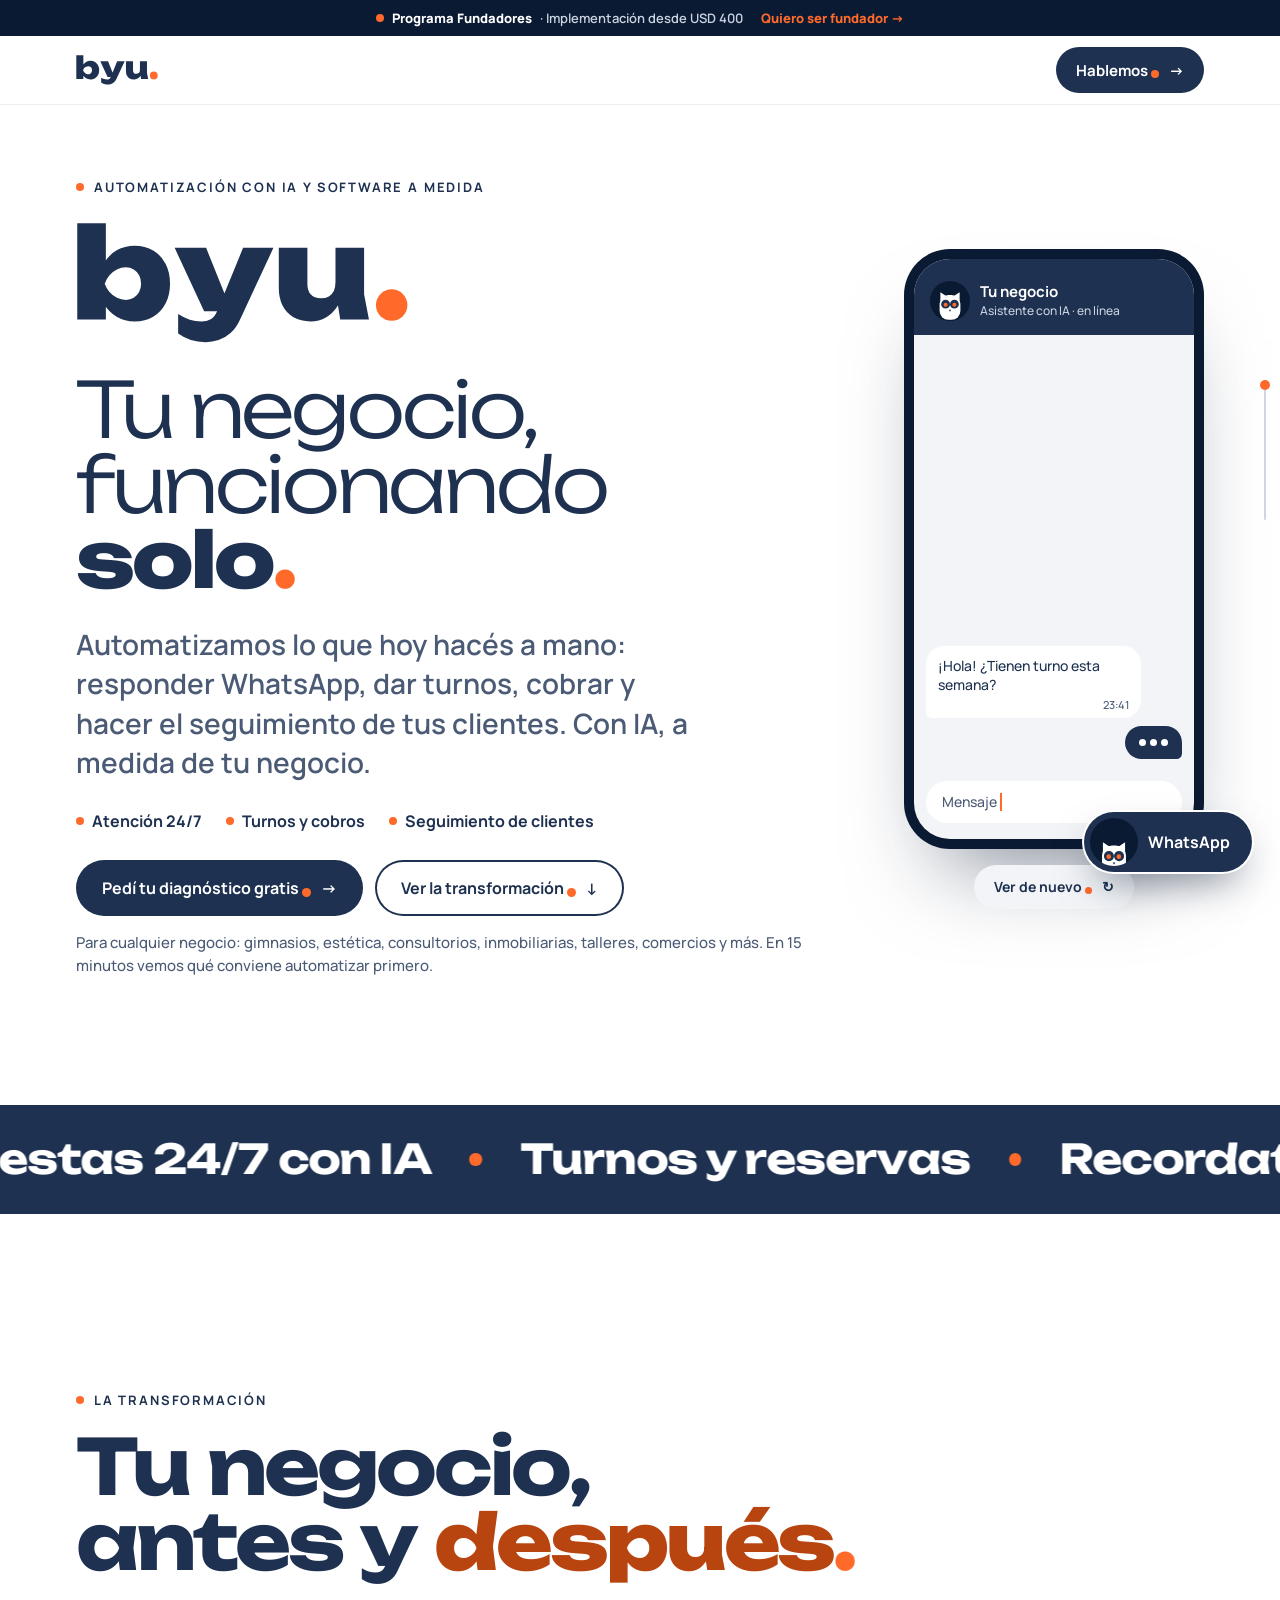
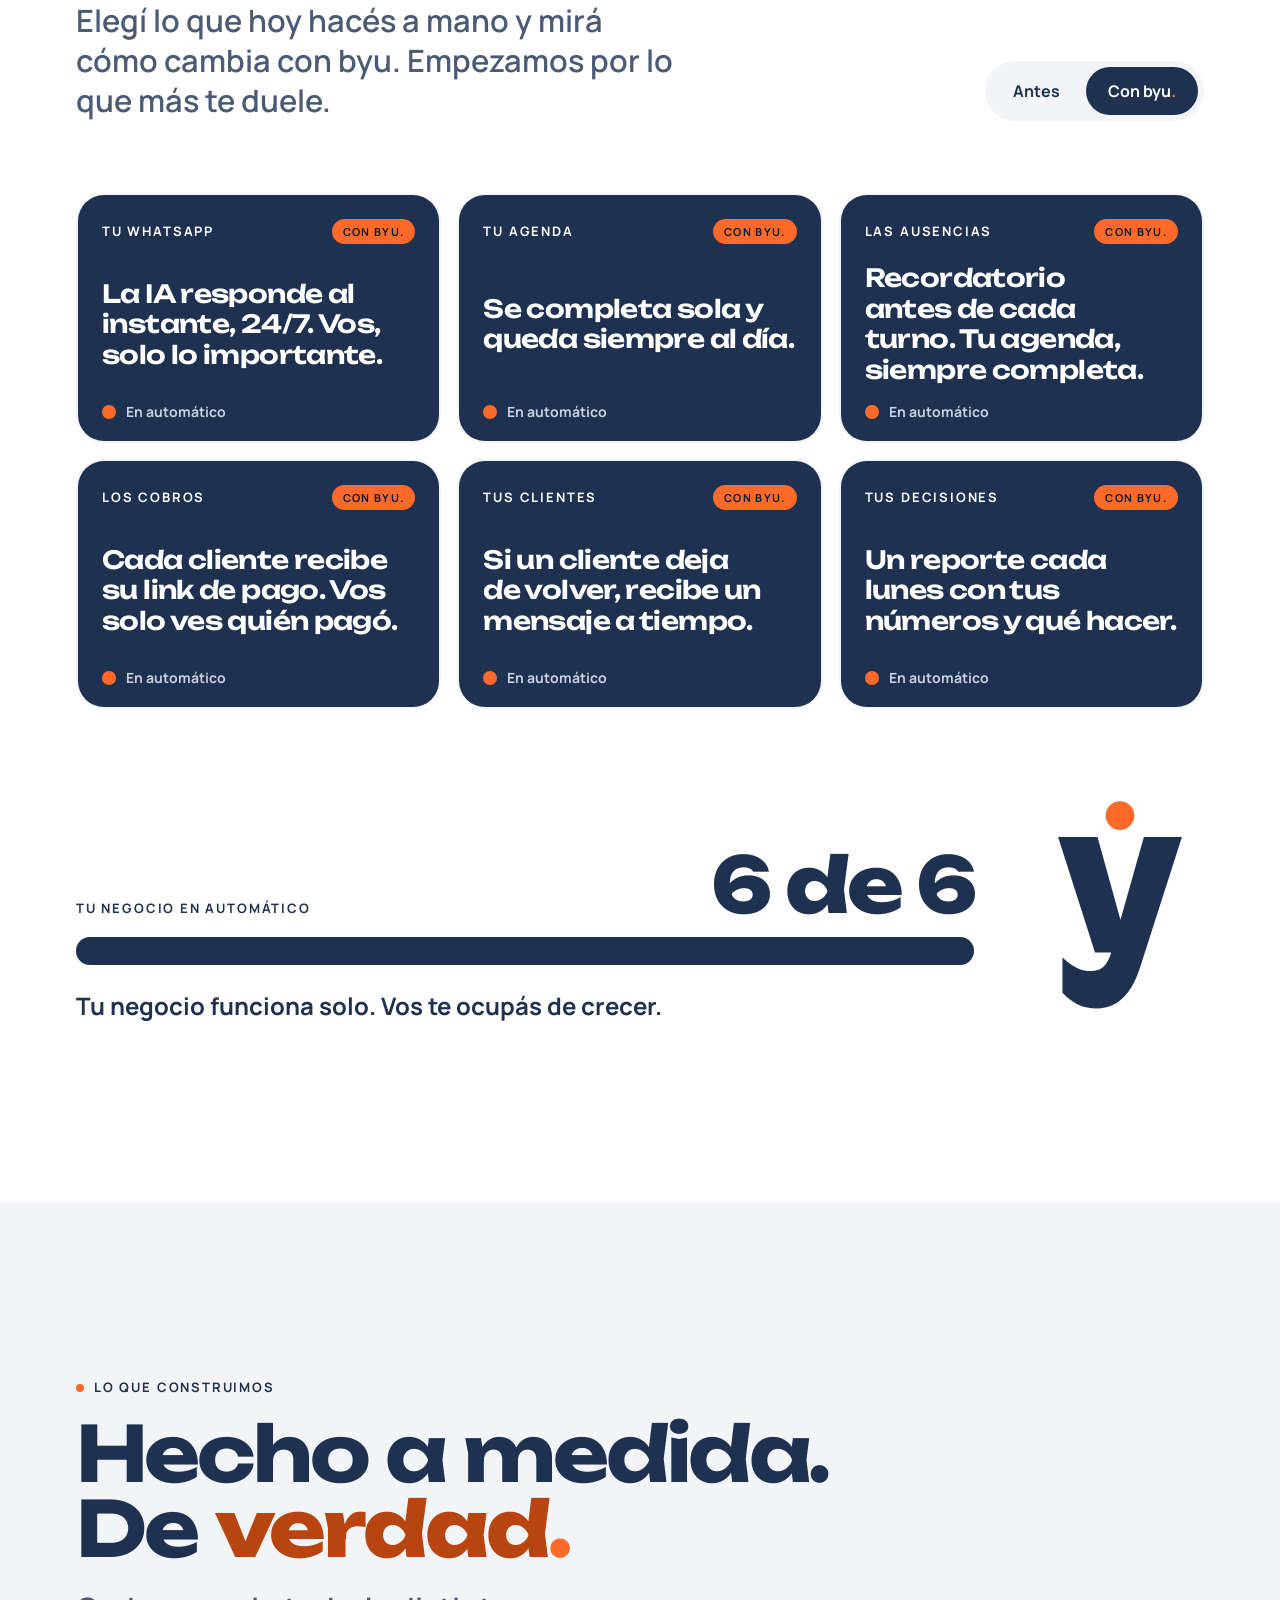
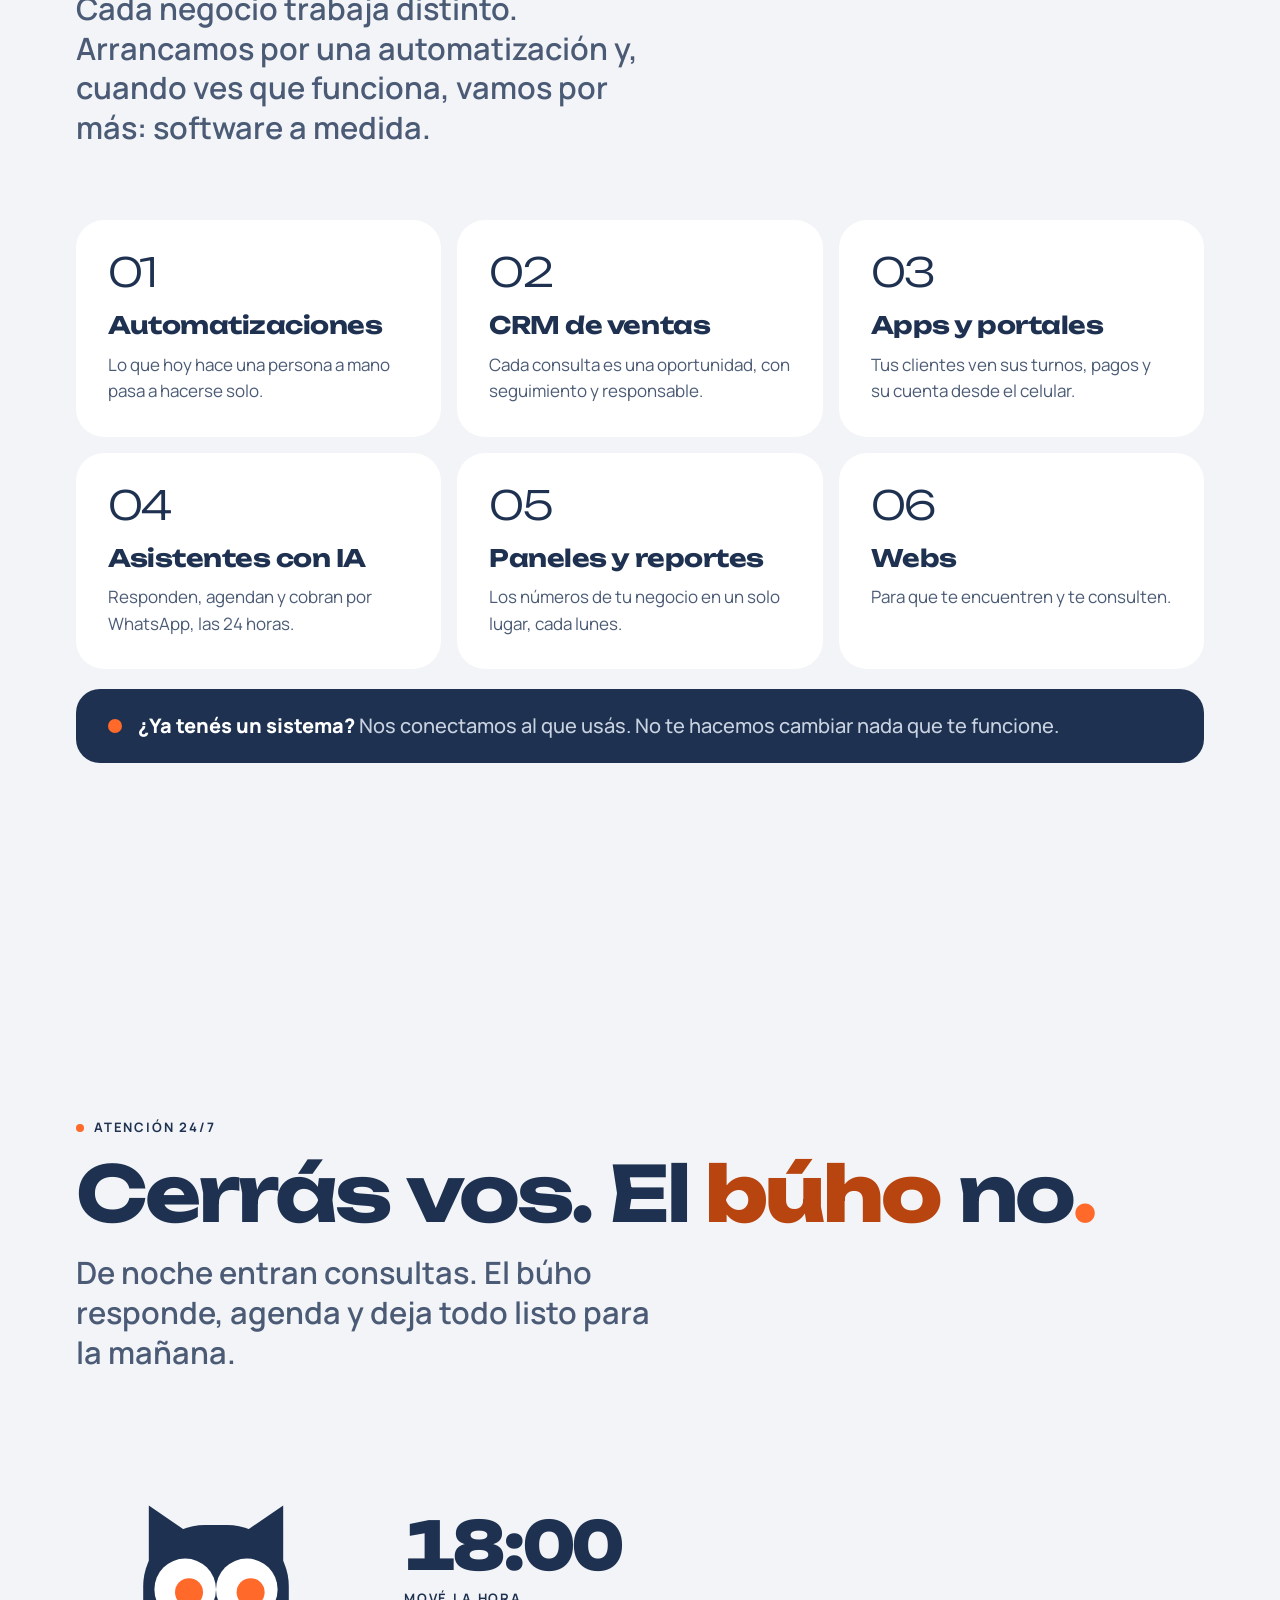
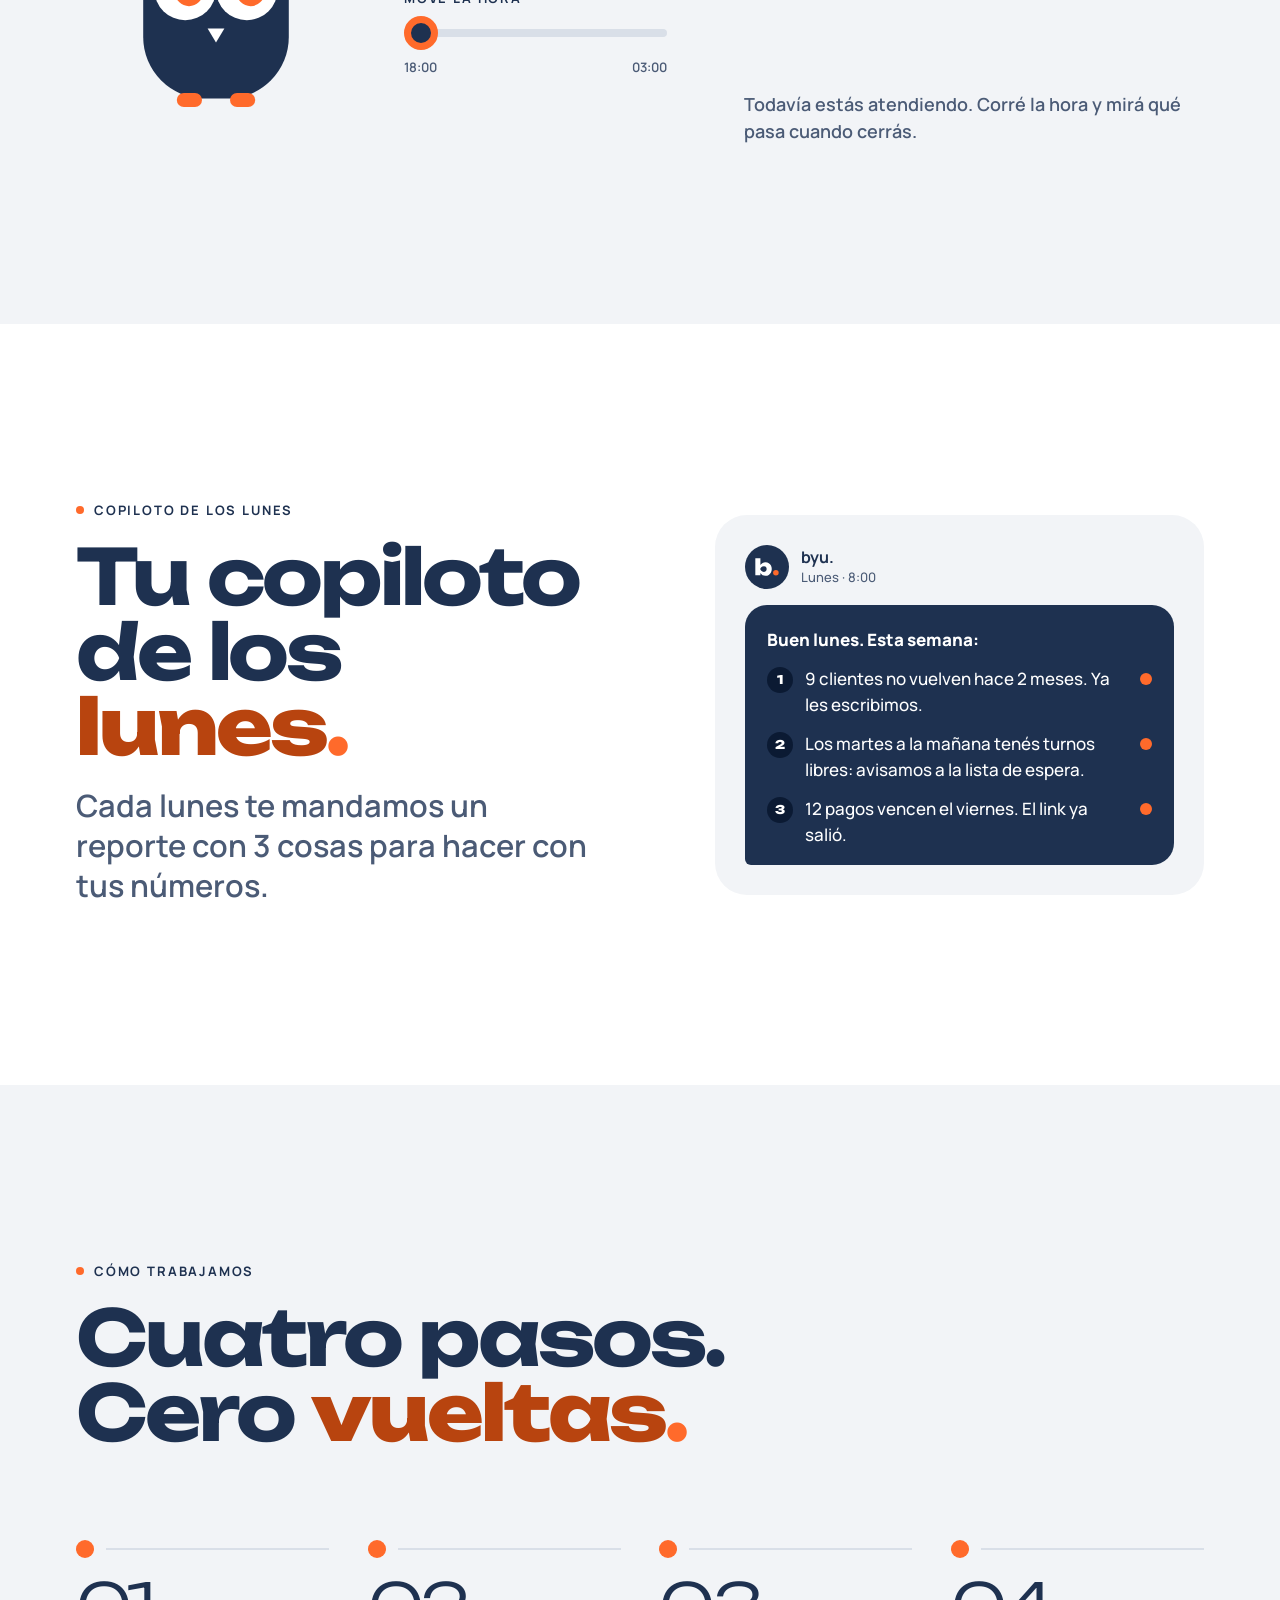
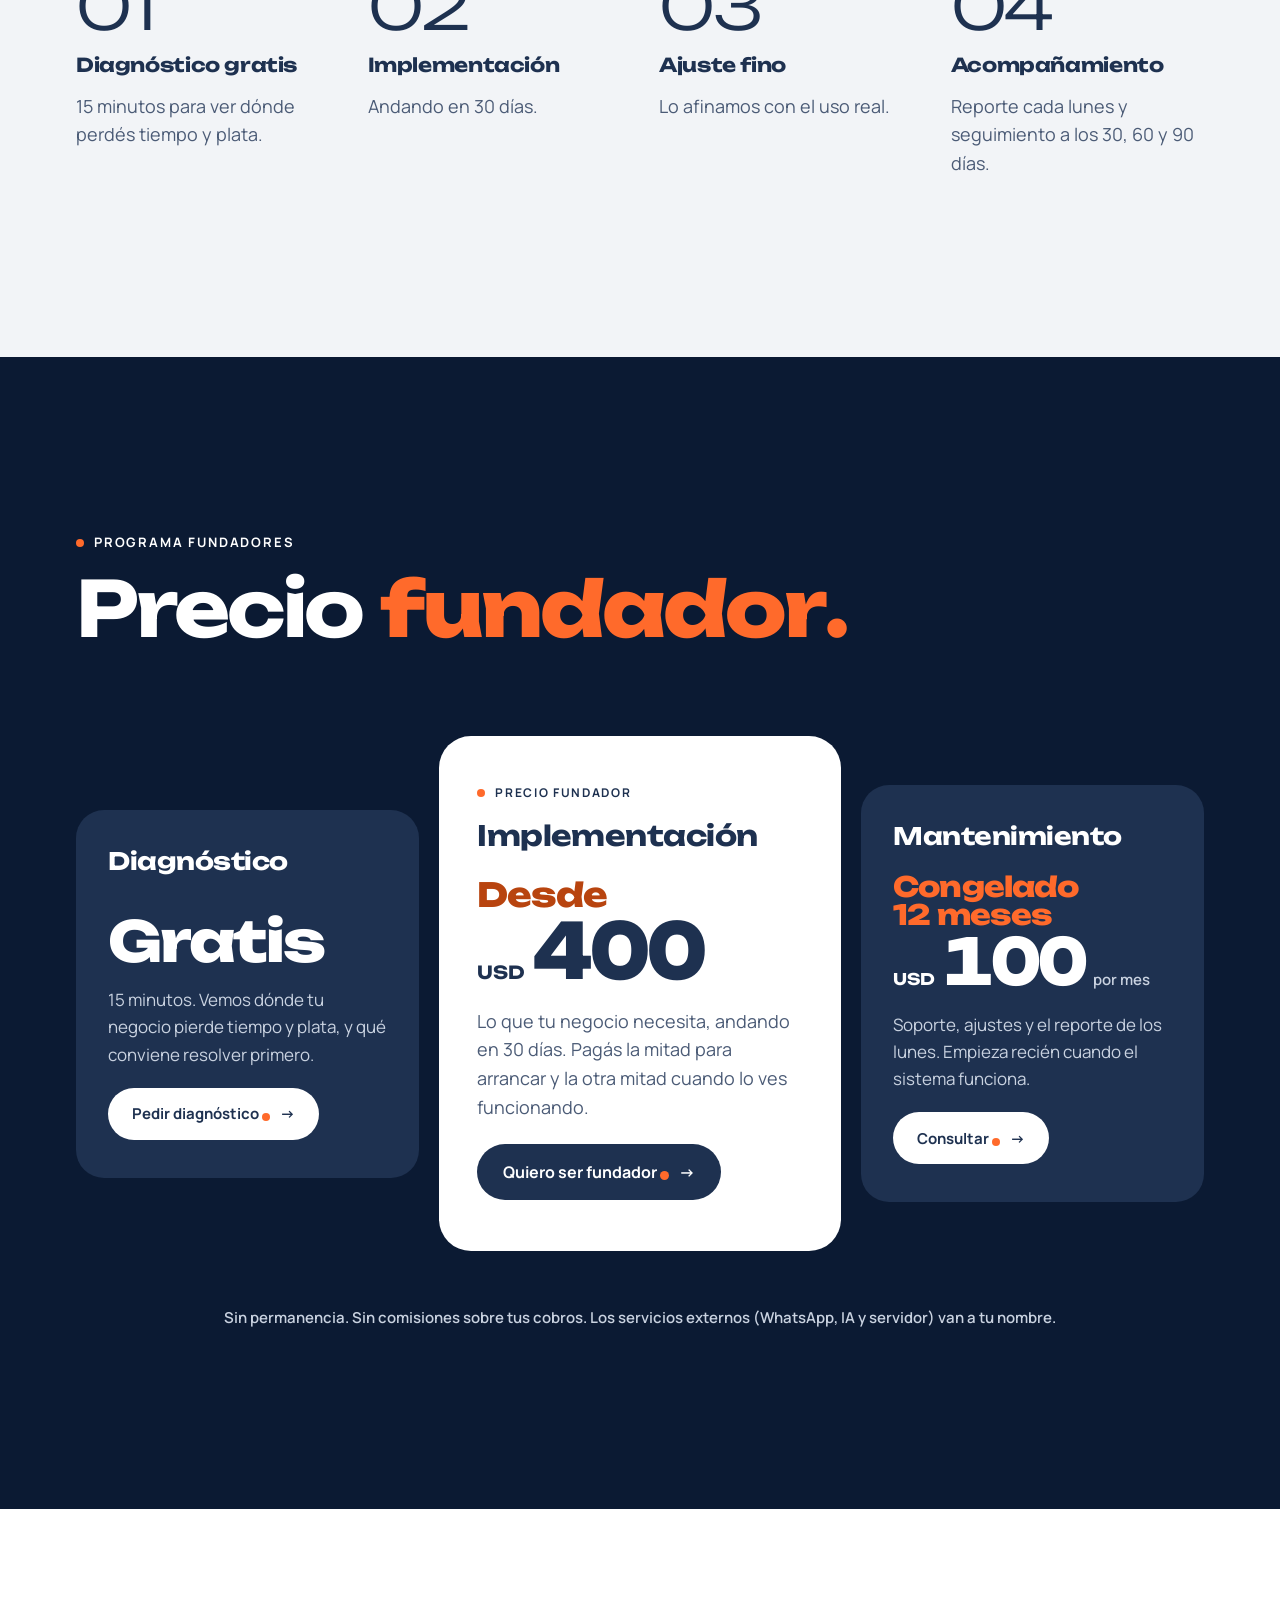
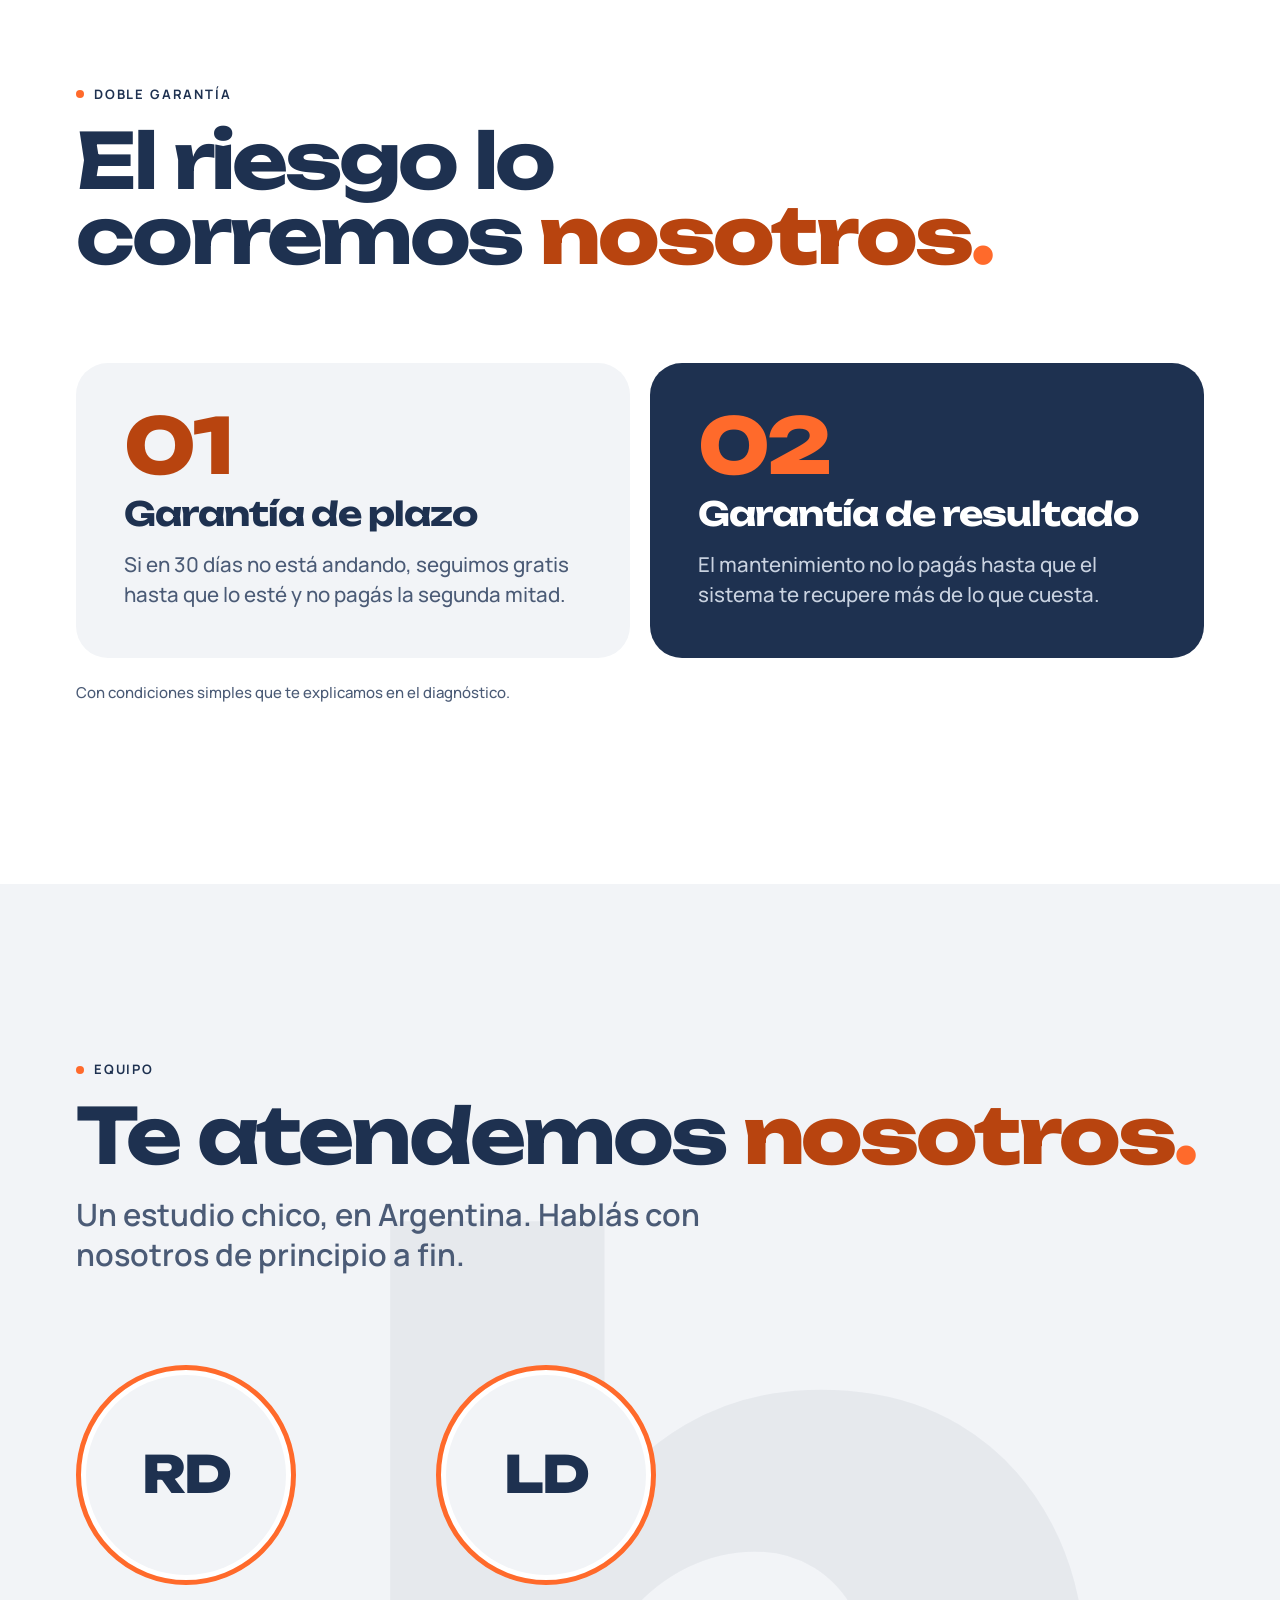
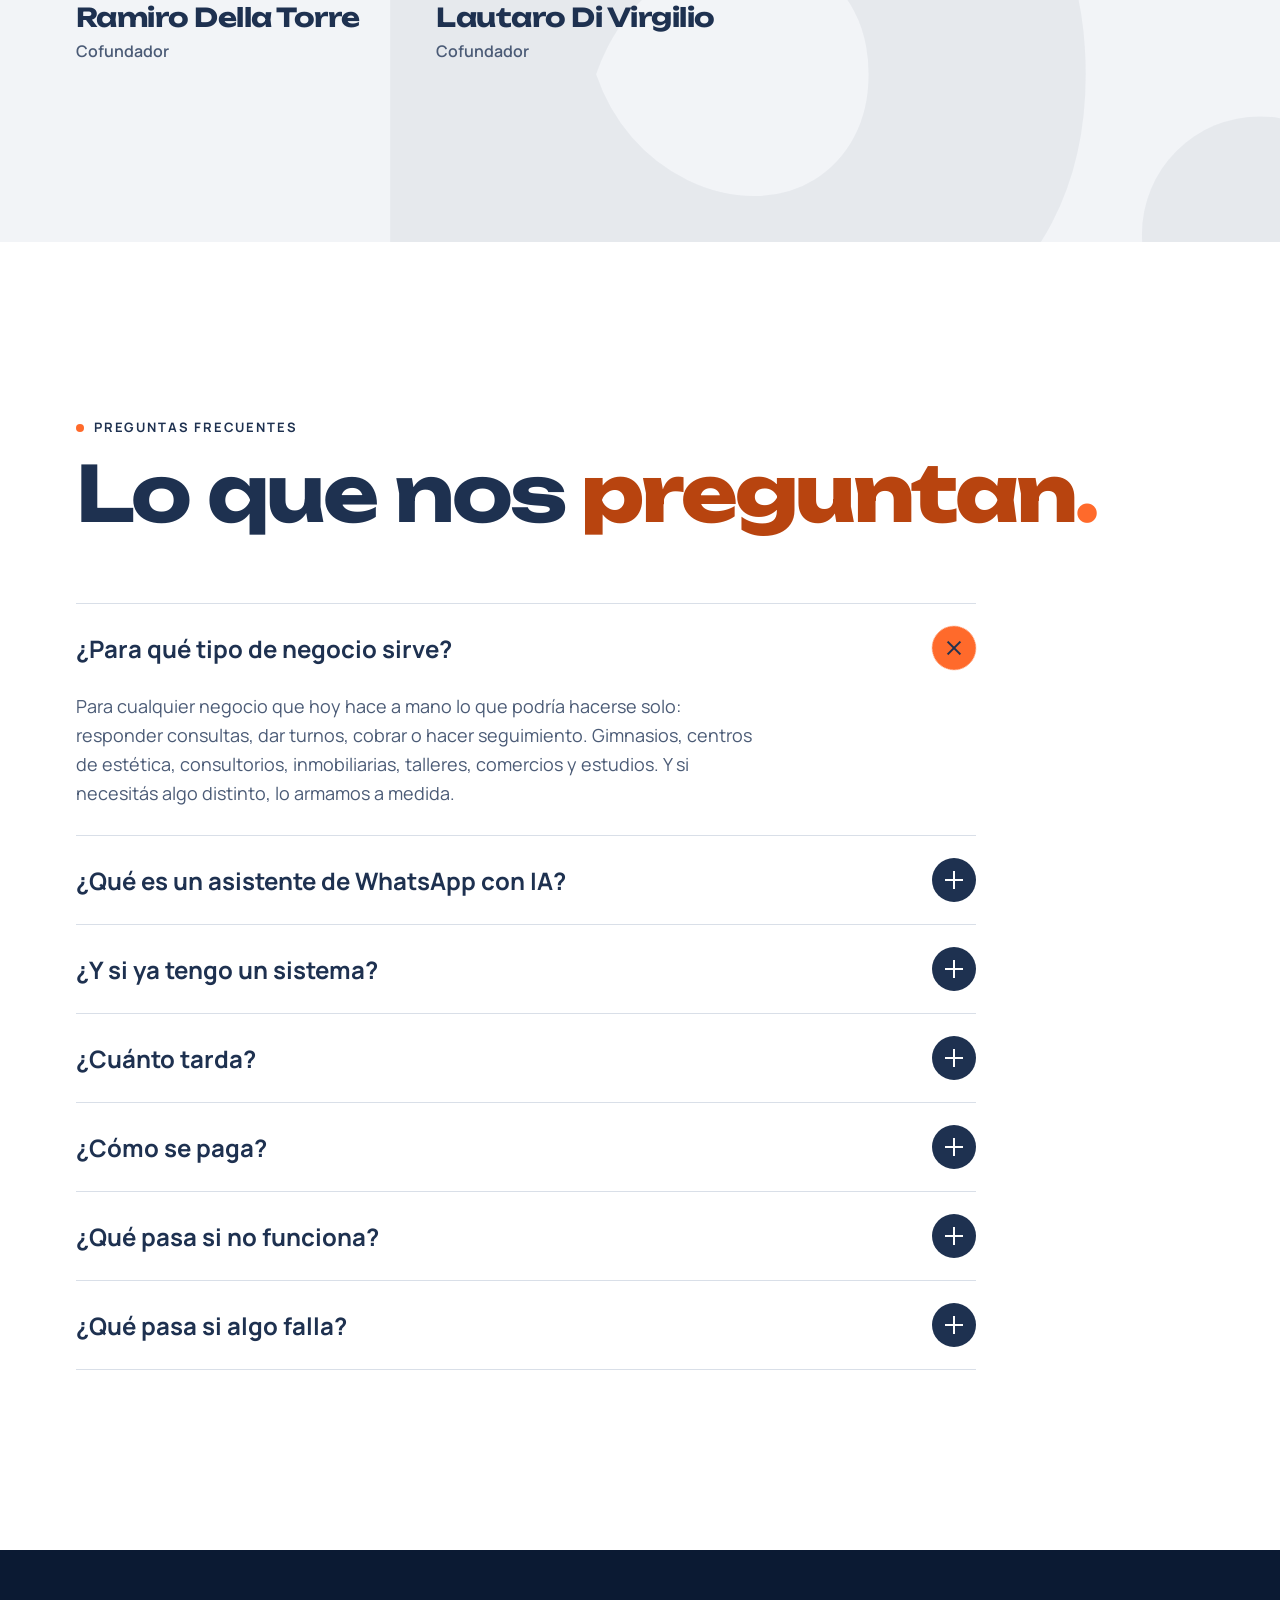
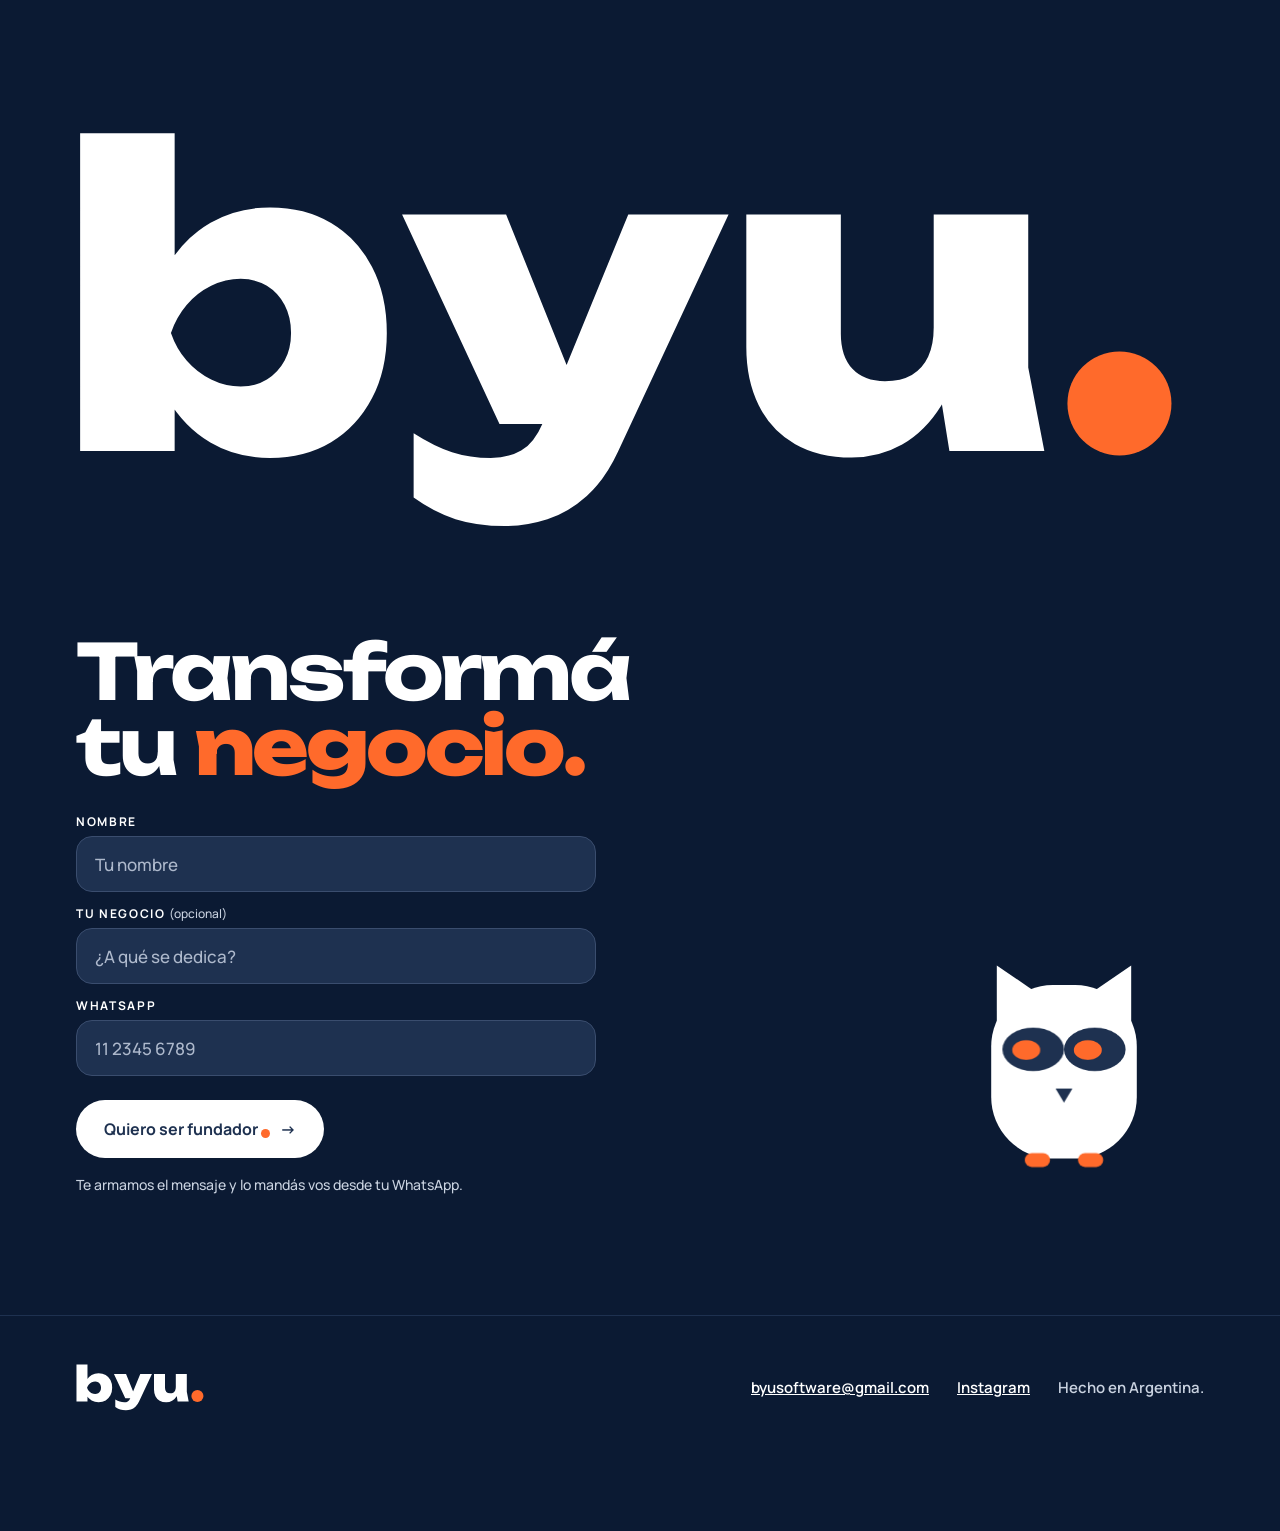
<file: index.html>
<!DOCTYPE html>
<html lang="es">
<head>
<meta charset="utf-8">
<meta name="viewport" content="width=device-width, initial-scale=1, viewport-fit=cover">
<title>BYU Automatización con IA y software a medida para tu negocio</title>
<meta name="description" content="Automatizamos lo que hoy hacés a mano: responder WhatsApp, dar turnos, cobrar y hacer el seguimiento de tus clientes. Con IA, a medida de tu negocio. Andando en 30 días. Argentina.">
<meta name="robots" content="index, follow, max-image-preview:large">
<link rel="canonical" href="https://byusoftware.com/">
<meta name="theme-color" content="#1E3150">
<meta property="og:type" content="website">
<meta property="og:locale" content="es_AR">
<meta property="og:site_name" content="byu.">
<meta property="og:url" content="https://byusoftware.com/">
<meta property="og:title" content="byu. · Tu negocio, funcionando solo">
<meta property="og:description" content="Automatizamos con IA lo que hoy hacés a mano: WhatsApp, turnos, cobros y seguimiento de clientes. Para cualquier negocio.">
<meta property="og:image" content="https://byusoftware.com/assets/og-byu.png">
<meta property="og:image:width" content="1200">
<meta property="og:image:height" content="630">
<meta property="og:image:alt" content="byu. Tu negocio, funcionando solo">
<meta name="twitter:card" content="summary_large_image">
<meta name="twitter:title" content="byu. · Tu negocio, funcionando solo">
<meta name="twitter:description" content="Automatizamos con IA lo que hoy hacés a mano: WhatsApp, turnos, cobros y seguimiento de clientes. Para cualquier negocio.">
<meta name="twitter:image" content="https://byusoftware.com/assets/og-byu.png">
<link rel="icon" type="image/svg+xml" href="assets/favicon.svg">
<link rel="icon" type="image/png" sizes="32x32" href="assets/favicon-32.png">
<link rel="apple-touch-icon" href="assets/apple-touch-icon.png">
<link rel="manifest" href="site.webmanifest">
<script type="application/ld+json">[{"@context": "https://schema.org", "@type": "ProfessionalService", "@id": "https://byusoftware.com/#byu", "name": "byu.", "url": "https://byusoftware.com/", "logo": "https://byusoftware.com/assets/icon-512.png", "image": "https://byusoftware.com/assets/og-byu.png", "email": "byusoftware@gmail.com", "description": "Software a medida y automatización con inteligencia artificial para cualquier negocio: asistente de WhatsApp 24/7, CRM, apps, turnos, recordatorios y cobros automáticos.", "areaServed": {"@type": "Country", "name": "Argentina"}, "address": {"@type": "PostalAddress", "addressCountry": "AR"}, "founder": [{"@type": "Person", "name": "Ramiro Della Torre"}, {"@type": "Person", "name": "Lautaro Di Virgilio"}], "knowsAbout": ["Software a medida", "Automatización con IA", "CRM de ventas", "Chatbot de WhatsApp", "Agenda de turnos online", "Recordatorios automáticos", "Cobros automáticos con Mercado Pago"], "hasOfferCatalog": {"@type": "OfferCatalog", "name": "Servicios de automatización", "itemListElement": [{"@type": "Offer", "name": "Diagnóstico", "price": "0", "priceCurrency": "USD", "itemOffered": {"@type": "Service", "name": "Diagnóstico gratis de 15 minutos"}}, {"@type": "Offer", "name": "Implementación · precio fundador", "priceCurrency": "USD", "priceSpecification": {"@type": "PriceSpecification", "minPrice": "400", "priceCurrency": "USD"}, "itemOffered": {"@type": "Service", "name": "Implementación a medida: WhatsApp con IA, automatizaciones, CRM o apps"}}, {"@type": "Offer", "name": "Mantenimiento", "priceCurrency": "USD", "priceSpecification": {"@type": "UnitPriceSpecification", "price": "100", "priceCurrency": "USD", "unitText": "MONTH"}, "itemOffered": {"@type": "Service", "name": "Mantenimiento mensual y reporte de los lunes"}}]}}, {"@context": "https://schema.org", "@type": "WebSite", "name": "byu.", "url": "https://byusoftware.com/", "inLanguage": "es-AR", "publisher": {"@id": "https://byusoftware.com/#byu"}}, {"@context": "https://schema.org", "@type": "FAQPage", "mainEntity": [{"@type": "Question", "name": "¿Para qué tipo de negocio sirve?", "acceptedAnswer": {"@type": "Answer", "text": "Para cualquier negocio que hoy hace a mano lo que podría hacerse solo: responder consultas, dar turnos, cobrar o hacer seguimiento. Gimnasios, centros de estética, consultorios, inmobiliarias, talleres, comercios y estudios. Y si necesitás algo distinto, lo armamos a medida."}}, {"@type": "Question", "name": "¿Qué es un asistente de WhatsApp con IA?", "acceptedAnswer": {"@type": "Answer", "text": "Es un asistente con inteligencia artificial que responde en tu WhatsApp con tu tono y tu información: precios, horarios y disponibilidad. Agenda, confirma y cobra. Si una conversación necesita a una persona, te la pasa."}}, {"@type": "Question", "name": "¿Y si ya tengo un sistema?", "acceptedAnswer": {"@type": "Answer", "text": "No tenés que cambiarlo. Nos conectamos al que usás y le sumamos lo que le falta. Si hoy anotás todo a mano, te armamos algo simple."}}, {"@type": "Question", "name": "¿Cuánto tarda?", "acceptedAnswer": {"@type": "Answer", "text": "En 30 días está andando. Después lo afinamos con el uso real y te acompañamos a los 30, 60 y 90 días."}}, {"@type": "Question", "name": "¿Cómo se paga?", "acceptedAnswer": {"@type": "Answer", "text": "La implementación, mitad para arrancar y mitad cuando lo ves andando. El mantenimiento empieza recién cuando el sistema funciona. Los servicios externos (WhatsApp, IA y servidor) van a tu nombre. Sin permanencia y sin comisiones sobre tus cobros."}}, {"@type": "Question", "name": "¿Qué pasa si no funciona?", "acceptedAnswer": {"@type": "Answer", "text": "Tenés doble garantía. Si en 30 días no está andando, seguimos gratis hasta que lo esté. Y el mantenimiento no lo pagás hasta que el sistema te recupere más de lo que cuesta."}}, {"@type": "Question", "name": "¿Qué pasa si algo falla?", "acceptedAnswer": {"@type": "Answer", "text": "Lo vemos nosotros. Si algo se traba, los mensajes pasan a tu equipo y lo arreglamos sin que tengas que tocar nada."}}]}]</script>
<link rel="preconnect" href="https://fonts.googleapis.com">
<link rel="preconnect" href="https://fonts.gstatic.com" crossorigin>
<link href="https://fonts.googleapis.com/css2?family=Manrope:wght@400;500;600;700;800&family=Unbounded:wght@300;600;700;800&display=swap" rel="stylesheet">
<link rel="stylesheet" href="styles.css?v=11">
<script>
/* Loader solo en la primera visita (y nunca con "reducir movimiento") */
try { if (!matchMedia('(prefers-reduced-motion: reduce)').matches && localStorage.getItem('byu_visto') !== '1') document.documentElement.classList.add('show-loader'); } catch (e) {}
</script>
</head>
<body>
<div class="loader" data-loader aria-hidden="true"><svg aria-hidden="true" viewBox="0 0 1175 907"><g transform="translate(8 830)"><path fill="#1E3150" d="M52 -770H281V-417L253 -359V-202L281 -149V0H52ZM211 -286Q223 -379 263.5 -447.5Q304 -516 368.0 -553.0Q432 -590 512 -590Q597 -590 660.0 -552.5Q723 -515 759.0 -446.5Q795 -378 795 -286Q795 -196 759.0 -127.5Q723 -59 660.0 -21.0Q597 17 512 17Q431 17 367.5 -20.5Q304 -58 264.0 -126.5Q224 -195 211 -286ZM563 -286Q563 -324 547.5 -353.5Q532 -383 504.5 -400.0Q477 -417 441 -417Q404 -417 369.5 -400.0Q335 -383 310.0 -353.5Q285 -324 272 -286Q285 -248 310.0 -219.0Q335 -190 369.5 -173.0Q404 -156 441 -156Q477 -156 504.5 -173.0Q532 -190 547.5 -219.0Q563 -248 563 -286Z"/><circle data-lpulse style="transform-box:fill-box;transform-origin:center" cx="981" cy="-115" r="126" fill="#FF6A2B"/></g></svg></div>

<header class="header">
  <a class="fbar" href="#planes"><span class="fbar-dot" aria-hidden="true"></span><b>Programa Fundadores</b><span class="fbar-mid"> · Implementación desde USD 400</span><span class="fbar-cta">Quiero ser fundador <span aria-hidden="true">→</span></span></a>
  <div class="wrap">
    <a href="#top" class="navlogo" data-navlogo aria-label="byu., volver al inicio"><svg data-nav-svg aria-hidden="true" viewBox="70 70 2665 975"><g transform="translate(28 850)"><path fill="#1E3150" d="M52 -770H281V-417L253 -359V-202L281 -149V0H52ZM211 -286Q223 -379 263.5 -447.5Q304 -516 368.0 -553.0Q432 -590 512 -590Q597 -590 660.0 -552.5Q723 -515 759.0 -446.5Q795 -378 795 -286Q795 -196 759.0 -127.5Q723 -59 660.0 -21.0Q597 17 512 17Q431 17 367.5 -20.5Q304 -58 264.0 -126.5Q224 -195 211 -286ZM563 -286Q563 -324 547.5 -353.5Q532 -383 504.5 -400.0Q477 -417 441 -417Q404 -417 369.5 -400.0Q335 -383 310.0 -353.5Q285 -324 272 -286Q285 -248 310.0 -219.0Q335 -190 369.5 -173.0Q404 -156 441 -156Q477 -156 504.5 -173.0Q532 -190 547.5 -219.0Q563 -248 563 -286Z"/><path data-nl="y" fill="#1E3150" style="transform-box:fill-box;transform-origin:0% 50%" d="M1081 182Q1013 182 961.5 165.5Q910 149 860 113V-43Q910 -11 953.0 3.0Q996 17 1047 17Q1089 17 1120.5 -1.0Q1152 -19 1173 -68L1380 -573H1623L1355 2Q1324 69 1279.5 109.0Q1235 149 1184.0 165.5Q1133 182 1081 182ZM1068 -65 832 -573H1084L1288 -65Z"/><path data-nl="u" fill="#1E3150" style="transform-box:fill-box;transform-origin:0% 50%" d="M1921 16Q1841 16 1783.5 -17.0Q1726 -50 1696.0 -110.5Q1666 -171 1666 -251V-573H1895V-284Q1895 -229 1923.0 -199.0Q1951 -169 2002 -169Q2041 -169 2067.0 -184.0Q2093 -199 2106.5 -228.0Q2120 -257 2120 -299L2189 -263Q2177 -172 2138.0 -109.5Q2099 -47 2043.5 -15.5Q1988 16 1921 16ZM2158 0 2120 -237V-573H2349V-202L2388 0Z"/><circle data-nl="dot" cx="2570" cy="-115" r="126" fill="#FF6A2B" style="transform-box:fill-box;transform-origin:50% 100%"/></g></svg></a>
    <a class="btn btn--nav" data-btn href="#contacto" data-wa target="_blank" rel="noopener"><span class="lbl">Hablemos</span><span class="bdot"></span><span class="barrow" aria-hidden="true">→</span></a>
  </div>
</header>
<div class="prog" aria-hidden="true"><span data-prog></span></div>

<main>
<section class="hero" id="top">
  <div class="wrap">
    <div class="hero-copy">
      <p class="eyebrow hero-kicker">Automatización con IA y software a medida</p>
      <svg class="hero-logo" data-hero-logo role="img" aria-label="byu." viewBox="70 70 2665 975"><g transform="translate(28 850)"><path data-l fill="#1E3150" d="M52 -770H281V-417L253 -359V-202L281 -149V0H52ZM211 -286Q223 -379 263.5 -447.5Q304 -516 368.0 -553.0Q432 -590 512 -590Q597 -590 660.0 -552.5Q723 -515 759.0 -446.5Q795 -378 795 -286Q795 -196 759.0 -127.5Q723 -59 660.0 -21.0Q597 17 512 17Q431 17 367.5 -20.5Q304 -58 264.0 -126.5Q224 -195 211 -286ZM563 -286Q563 -324 547.5 -353.5Q532 -383 504.5 -400.0Q477 -417 441 -417Q404 -417 369.5 -400.0Q335 -383 310.0 -353.5Q285 -324 272 -286Q285 -248 310.0 -219.0Q335 -190 369.5 -173.0Q404 -156 441 -156Q477 -156 504.5 -173.0Q532 -190 547.5 -219.0Q563 -248 563 -286Z"/><path data-l fill="#1E3150" d="M1081 182Q1013 182 961.5 165.5Q910 149 860 113V-43Q910 -11 953.0 3.0Q996 17 1047 17Q1089 17 1120.5 -1.0Q1152 -19 1173 -68L1380 -573H1623L1355 2Q1324 69 1279.5 109.0Q1235 149 1184.0 165.5Q1133 182 1081 182ZM1068 -65 832 -573H1084L1288 -65Z"/><path data-l fill="#1E3150" d="M1921 16Q1841 16 1783.5 -17.0Q1726 -50 1696.0 -110.5Q1666 -171 1666 -251V-573H1895V-284Q1895 -229 1923.0 -199.0Q1951 -169 2002 -169Q2041 -169 2067.0 -184.0Q2093 -199 2106.5 -228.0Q2120 -257 2120 -299L2189 -263Q2177 -172 2138.0 -109.5Q2099 -47 2043.5 -15.5Q1988 16 1921 16ZM2158 0 2120 -237V-573H2349V-202L2388 0Z"/><circle data-ldot style="transform-box:fill-box;transform-origin:50% 100%" cx="2570" cy="-115" r="126" fill="#FF6A2B"/></g></svg>
      <h1 class="title title--hero" data-reveal data-hero-title>Tu negocio, funcionando <em>solo</em></h1>
      <p class="hero-bajada">Automatizamos lo que hoy hacés a mano: responder WhatsApp, dar turnos, cobrar y hacer el seguimiento de tus clientes. Con IA, a medida de tu negocio.</p>
      <ul class="hero-points"><li>Atención 24/7</li><li>Turnos y cobros</li><li>Seguimiento de clientes</li></ul>
      <div class="btn-row">
        <a class="btn " data-btn href="#contacto" data-wa data-msg="Hola byu., quiero pedir el diagnóstico gratis." target="_blank" rel="noopener"><span class="lbl">Pedí tu diagnóstico gratis</span><span class="bdot"></span><span class="barrow" aria-hidden="true">→</span></a>
        <a class="btn btn--ghost" data-btn href="#transformacion"><span class="lbl">Ver la transformación</span><span class="bdot"></span><span class="barrow" aria-hidden="true">↓</span></a>
      </div>
      <p class="hero-note">Para cualquier negocio: gimnasios, estética, consultorios, inmobiliarias, talleres, comercios y más. En 15 minutos vemos qué conviene automatizar primero.</p>
    </div>
    <div class="hero-phone">
      <div class="phone" role="img" data-chat-aria aria-label="Demo de chat de WhatsApp">
        <div class="phone-screen">
          <div class="phone-top">
            <span class="phone-av"><svg data-owl aria-hidden="true" viewBox="0 0 200 200"><g data-head style="transform-box:fill-box;transform-origin:50% 90%"><polygon data-ear="l" points="52,36 52,78 84,58" fill="#FFFFFF" style="transform-box:fill-box;transform-origin:50% 100%"/><polygon data-ear="r" points="148,36 148,78 116,58" fill="#FFFFFF" style="transform-box:fill-box;transform-origin:50% 100%"/><rect x="48" y="50" width="104" height="124" rx="44" fill="#FFFFFF"/><g class="eyes"><g data-eye style="transform-box:fill-box;transform-origin:center"><circle cx="78" cy="96" r="22" fill="#1E3150"/><g data-pupil><circle cx="82" cy="98" r="10" fill="#FF6A2B"/></g></g></g><g class="eyes"><g data-eye style="transform-box:fill-box;transform-origin:center"><circle cx="122" cy="96" r="22" fill="#1E3150"/><g data-pupil><circle cx="126" cy="98" r="10" fill="#FF6A2B"/></g></g></g><polygon points="94,124 106,124 100,134" fill="#1E3150"/></g></svg></span>
            <span class="phone-who"><span class="phone-name">Tu negocio</span><span class="phone-status">Asistente con IA · en línea</span></span>
          </div>
          <div class="chat" data-chat aria-hidden="true"></div>
          <div class="phone-input"><div>Mensaje<span class="caret" data-caret></span></div></div>
        </div>
      </div>
      <button class="btn btn--mist btn--sm" data-btn type="button" data-replay-chat><span class="lbl">Ver de nuevo</span><span class="bdot"></span><span class="barrow" aria-hidden="true">↻</span></button>
    </div>
  </div>
</section>

<section class="ticker-sec" aria-label="Lo que automatizamos">
  <div class="ticker" data-ticker aria-hidden="true"><span class="tk">Respuestas 24/7 con IA</span><span class="tk">Turnos y reservas</span><span class="tk">Recordatorios automáticos</span><span class="tk">Lista de espera</span><span class="tk">Cobros con Mercado Pago</span><span class="tk">Reactivación de clientes</span><span class="tk">Reporte de los lunes</span><span class="tk">Respuestas 24/7 con IA</span><span class="tk">Turnos y reservas</span><span class="tk">Recordatorios automáticos</span><span class="tk">Lista de espera</span><span class="tk">Cobros con Mercado Pago</span><span class="tk">Reactivación de clientes</span><span class="tk">Reporte de los lunes</span></div>
  <p class="sr-only">Respuestas 24/7 con IA, Turnos y reservas, Recordatorios automáticos, Lista de espera, Cobros con Mercado Pago, Reactivación de clientes, Reporte de los lunes</p>
</section>

<section class="sec bg-white" id="transformacion" data-trans>
  <div class="wrap">
    <div class="head">
      <div class="eyebrow">La transformación</div>
      <h2 class="title" data-reveal data-first>Tu negocio, antes y <em>después</em></h2>
      <div class="head-row">
        <p class="sub">Elegí lo que hoy hacés a mano y mirá cómo cambia con byu. Empezamos por lo que más te duele.</p>
        <div class="tswitch" role="group" aria-label="Ver tu negocio">
          <button type="button" data-tmode="antes" aria-pressed="true">Antes</button>
          <button type="button" data-tmode="despues" aria-pressed="false">Con byu<span class="tdot">.</span></button>
        </div>
      </div>
    </div>
    <ul class="tgrid" data-tgrid><li><button type="button" class="tcard" data-tcard aria-pressed="false"><span class="tc-fill" aria-hidden="true"></span><span class="tc-head"><span class="tc-area">Tu WhatsApp</span><span class="tc-tag tc-antes">Antes</span><span class="tc-tag tc-desp">Con byu.</span></span><span class="tc-body"><span class="tc-txt tc-antes">Contestás mensajes a toda hora, también el domingo.</span><span class="tc-txt tc-desp">La IA responde al instante, 24/7. Vos, solo lo importante.</span></span><span class="tc-foot"><span class="tc-dot" aria-hidden="true"></span><span class="tc-antes">Tocá para transformar</span><span class="tc-desp">En automático</span></span></button></li><li><button type="button" class="tcard" data-tcard aria-pressed="false"><span class="tc-fill" aria-hidden="true"></span><span class="tc-head"><span class="tc-area">Tu agenda</span><span class="tc-tag tc-antes">Antes</span><span class="tc-tag tc-desp">Con byu.</span></span><span class="tc-body"><span class="tc-txt tc-antes">Turnos anotados a mano y horarios que se cruzan.</span><span class="tc-txt tc-desp">Se completa sola y queda siempre al día.</span></span><span class="tc-foot"><span class="tc-dot" aria-hidden="true"></span><span class="tc-antes">Tocá para transformar</span><span class="tc-desp">En automático</span></span></button></li><li><button type="button" class="tcard" data-tcard aria-pressed="false"><span class="tc-fill" aria-hidden="true"></span><span class="tc-head"><span class="tc-area">Las ausencias</span><span class="tc-tag tc-antes">Antes</span><span class="tc-tag tc-desp">Con byu.</span></span><span class="tc-body"><span class="tc-txt tc-antes">Turnos que se pierden porque el cliente no avisa.</span><span class="tc-txt tc-desp">Recordatorio antes de cada turno. Tu agenda, siempre completa.</span></span><span class="tc-foot"><span class="tc-dot" aria-hidden="true"></span><span class="tc-antes">Tocá para transformar</span><span class="tc-desp">En automático</span></span></button></li><li><button type="button" class="tcard" data-tcard aria-pressed="false"><span class="tc-fill" aria-hidden="true"></span><span class="tc-head"><span class="tc-area">Los cobros</span><span class="tc-tag tc-antes">Antes</span><span class="tc-tag tc-desp">Con byu.</span></span><span class="tc-body"><span class="tc-txt tc-antes">Pagos que hay que reclamar uno por uno.</span><span class="tc-txt tc-desp">Cada cliente recibe su link de pago. Vos solo ves quién pagó.</span></span><span class="tc-foot"><span class="tc-dot" aria-hidden="true"></span><span class="tc-antes">Tocá para transformar</span><span class="tc-desp">En automático</span></span></button></li><li><button type="button" class="tcard" data-tcard aria-pressed="false"><span class="tc-fill" aria-hidden="true"></span><span class="tc-head"><span class="tc-area">Tus clientes</span><span class="tc-tag tc-antes">Antes</span><span class="tc-tag tc-desp">Con byu.</span></span><span class="tc-body"><span class="tc-txt tc-antes">Clientes que dejan de venir sin que nadie lo note.</span><span class="tc-txt tc-desp">Si un cliente deja de volver, recibe un mensaje a tiempo.</span></span><span class="tc-foot"><span class="tc-dot" aria-hidden="true"></span><span class="tc-antes">Tocá para transformar</span><span class="tc-desp">En automático</span></span></button></li><li><button type="button" class="tcard" data-tcard aria-pressed="false"><span class="tc-fill" aria-hidden="true"></span><span class="tc-head"><span class="tc-area">Tus decisiones</span><span class="tc-tag tc-antes">Antes</span><span class="tc-tag tc-desp">Con byu.</span></span><span class="tc-body"><span class="tc-txt tc-antes">Decisiones a ojo, sin números claros.</span><span class="tc-txt tc-desp">Un reporte cada lunes con tus números y qué hacer.</span></span><span class="tc-foot"><span class="tc-dot" aria-hidden="true"></span><span class="tc-antes">Tocá para transformar</span><span class="tc-desp">En automático</span></span></button></li></ul>
    <div class="tmeter">
      <div class="tmeter-main">
        <div class="tmeter-top"><span class="tmeter-label">Tu negocio en automático</span><span class="tmeter-val" data-tval>0 de 6</span></div>
        <div class="bar"><div class="bar-fill" data-bar-fill></div></div>
        <p class="verdict" data-verdict aria-live="polite">Así está hoy: todo depende de vos.</p>
      </div>
      <div class="y-col">
        <div class="confetti" data-confetti aria-hidden="true"></div>
        <div class="y-jump" data-yjump>
          <svg viewBox="0 -70 200 270" role="img" aria-label="La Y de byu., que crece a medida que tu negocio pasa a automático"><g class="ypath" data-ypath><path transform="translate(36.9 52.0) scale(0.1748)" fill="#1E3150" d="M249 755Q181 755 129.5 738.5Q78 722 28 686V530Q78 562 121.0 576.0Q164 590 215 590Q257 590 288.5 572.0Q320 554 341 505L548 0H791L523 575Q492 642 447.5 682.0Q403 722 352.0 738.5Q301 755 249 755ZM236 508 0 0H252L456 508Z"/></g><g class="yheadpos" data-yheadpos><circle class="yhead" data-yhead cx="106" cy="28" r="16" fill="#FF6A2B"/></g></svg>
        </div>
      </div>
    </div>
  </div>
</section>

<section class="sec bg-mist" id="construimos">
  <div class="wrap">
    <div class="head">
      <div class="eyebrow">Lo que construimos</div>
      <h2 class="title" data-reveal>Hecho a medida. De <em>verdad</em></h2>
      <p class="sub">Cada negocio trabaja distinto. Arrancamos por una automatización y, cuando ves que funciona, vamos por más: software a medida.</p>
    </div>
    <ul class="build" data-stagger><li class="build-item"><span class="build-n" aria-hidden="true">01</span><h3>Automatizaciones</h3><p>Lo que hoy hace una persona a mano pasa a hacerse solo.</p></li><li class="build-item"><span class="build-n" aria-hidden="true">02</span><h3>CRM de ventas</h3><p>Cada consulta es una oportunidad, con seguimiento y responsable.</p></li><li class="build-item"><span class="build-n" aria-hidden="true">03</span><h3>Apps y portales</h3><p>Tus clientes ven sus turnos, pagos y su cuenta desde el celular.</p></li><li class="build-item"><span class="build-n" aria-hidden="true">04</span><h3>Asistentes con IA</h3><p>Responden, agendan y cobran por WhatsApp, las 24 horas.</p></li><li class="build-item"><span class="build-n" aria-hidden="true">05</span><h3>Paneles y reportes</h3><p>Los números de tu negocio en un solo lugar, cada lunes.</p></li><li class="build-item"><span class="build-n" aria-hidden="true">06</span><h3>Webs</h3><p>Para que te encuentren y te consulten.</p></li></ul>
    <div class="build-note"><span class="build-note-dot" aria-hidden="true"></span><p><b>¿Ya tenés un sistema?</b> Nos conectamos al que usás. No te hacemos cambiar nada que te funcione.</p></div>
  </div>
</section>

<section class="sec night" id="noche" data-night>
  <div class="night-bg" data-night-bg aria-hidden="true"></div>
  <div class="stars" data-stars aria-hidden="true"></div>
  <div class="wrap">
    <div class="head">
      <div class="eyebrow">Atención 24/7</div>
      <h2 class="title" data-reveal>Cerrás vos. El <em>búho</em> no</h2>
      <p class="sub">De noche entran consultas. El búho responde, agenda y deja todo listo para la mañana.</p>
    </div>
    <div class="night-row">
      <div class="night-left">
        <div class="night-owls">
          <svg data-owl class="owl-day" role="img" aria-label="Búho de byu., atendiendo de día" viewBox="0 0 200 200"><g data-head style="transform-box:fill-box;transform-origin:50% 90%"><polygon data-ear="l" points="52,36 52,78 84,58" fill="#1E3150" style="transform-box:fill-box;transform-origin:50% 100%"/><polygon data-ear="r" points="148,36 148,78 116,58" fill="#1E3150" style="transform-box:fill-box;transform-origin:50% 100%"/><rect x="48" y="50" width="104" height="124" rx="44" fill="#1E3150"/><g class="eyes"><g data-eye style="transform-box:fill-box;transform-origin:center"><circle cx="78" cy="96" r="22" fill="#FFFFFF"/><g data-pupil><circle cx="82" cy="98" r="10" fill="#FF6A2B"/></g></g></g><g class="eyes"><g data-eye style="transform-box:fill-box;transform-origin:center"><circle cx="122" cy="96" r="22" fill="#FFFFFF"/><g data-pupil><circle cx="126" cy="98" r="10" fill="#FF6A2B"/></g></g></g><polygon points="94,124 106,124 100,134" fill="#FFFFFF"/><rect x="72" y="170" width="18" height="10" rx="5" fill="#FF6A2B"/><rect x="110" y="170" width="18" height="10" rx="5" fill="#FF6A2B"/></g></svg>
          <svg data-owl class="owl-night" role="img" aria-label="Búho de byu., atendiendo de noche" viewBox="0 0 200 200"><g data-head style="transform-box:fill-box;transform-origin:50% 90%"><polygon data-ear="l" points="52,36 52,78 84,58" fill="#FFFFFF" style="transform-box:fill-box;transform-origin:50% 100%"/><polygon data-ear="r" points="148,36 148,78 116,58" fill="#FFFFFF" style="transform-box:fill-box;transform-origin:50% 100%"/><rect x="48" y="50" width="104" height="124" rx="44" fill="#FFFFFF"/><g class="eyes"><g data-eye style="transform-box:fill-box;transform-origin:center"><circle cx="78" cy="96" r="22" fill="#1E3150"/><g data-pupil><circle cx="82" cy="98" r="16" fill="#FF6A2B" data-glow style="opacity:0;filter:blur(4px)"/><circle cx="82" cy="98" r="10" fill="#FF6A2B"/></g></g></g><g class="eyes"><g data-eye style="transform-box:fill-box;transform-origin:center"><circle cx="122" cy="96" r="22" fill="#1E3150"/><g data-pupil><circle cx="126" cy="98" r="16" fill="#FF6A2B" data-glow style="opacity:0;filter:blur(4px)"/><circle cx="126" cy="98" r="10" fill="#FF6A2B"/></g></g></g><polygon points="94,124 106,124 100,134" fill="#1E3150"/><rect x="72" y="170" width="18" height="10" rx="5" fill="#FF6A2B"/><rect x="110" y="170" width="18" height="10" rx="5" fill="#FF6A2B"/></g></svg>
        </div>
        <div class="night-clock">
          <div class="hour" data-hour aria-hidden="true">18:00</div>
          <label class="hour-label">Mové la hora
            <input type="range" min="0" max="100" step="1" value="0" data-night-range aria-valuetext="18:00">
            <span class="hour-range"><span>18:00</span><span>03:00</span></span>
          </label>
        </div>
      </div>
      <div class="night-chat" data-night-chat aria-live="polite">
        <p class="night-empty" data-night-empty>Todavía estás atendiendo. Corré la hora y mirá qué pasa cuando cerrás.</p>
      </div>
    </div>
  </div>
</section>

<section class="sec bg-white">
  <div class="wrap split">
    <div class="split-copy">
      <div class="eyebrow">Copiloto de los lunes</div>
      <h2 class="title" data-reveal>Tu copiloto de los <em>lunes</em></h2>
      <p class="sub">Cada lunes te mandamos un reporte con 3 cosas para hacer con tus números.</p>
    </div>
    <div class="copi">
      <div class="copi-head">
        <span class="copi-av"><svg aria-hidden="true" viewBox="0 0 1175 907"><g transform="translate(8 830)"><path fill="#FFFFFF" d="M52 -770H281V-417L253 -359V-202L281 -149V0H52ZM211 -286Q223 -379 263.5 -447.5Q304 -516 368.0 -553.0Q432 -590 512 -590Q597 -590 660.0 -552.5Q723 -515 759.0 -446.5Q795 -378 795 -286Q795 -196 759.0 -127.5Q723 -59 660.0 -21.0Q597 17 512 17Q431 17 367.5 -20.5Q304 -58 264.0 -126.5Q224 -195 211 -286ZM563 -286Q563 -324 547.5 -353.5Q532 -383 504.5 -400.0Q477 -417 441 -417Q404 -417 369.5 -400.0Q335 -383 310.0 -353.5Q285 -324 272 -286Q285 -248 310.0 -219.0Q335 -190 369.5 -173.0Q404 -156 441 -156Q477 -156 504.5 -173.0Q532 -190 547.5 -219.0Q563 -248 563 -286Z"/><circle cx="981" cy="-115" r="126" fill="#FF6A2B"/></g></svg></span>
        <span class="copi-name"><b>byu.</b><span>Lunes · 8:00</span></span>
      </div>
      <div class="copi-msg" data-stagger data-copi><p>Buen lunes. Esta semana:</p><div class="copi-item"><span class="copi-n">1</span><span class="copi-t">9 clientes no vuelven hace 2 meses. Ya les escribimos.</span><span class="copi-done" aria-label="hecho"></span></div><div class="copi-item"><span class="copi-n">2</span><span class="copi-t">Los martes a la mañana tenés turnos libres: avisamos a la lista de espera.</span><span class="copi-done" aria-label="hecho"></span></div><div class="copi-item"><span class="copi-n">3</span><span class="copi-t">12 pagos vencen el viernes. El link ya salió.</span><span class="copi-done" aria-label="hecho"></span></div></div>
    </div>
  </div>
</section>

<section class="sec bg-mist">
  <div class="wrap">
    <div class="head head--lg">
      <div class="eyebrow">Cómo trabajamos</div>
      <h2 class="title" data-reveal>Cuatro pasos. Cero <em>vueltas</em></h2>
    </div>
    <ol class="steps" data-steps><li class="step"><div class="step-line" aria-hidden="true"><span class="sdot" data-sdot></span><span class="seg-track"><span class="seg" data-seg></span></span></div><div class="step-n" aria-hidden="true">01</div><h3>Diagnóstico gratis</h3><p>15 minutos para ver dónde perdés tiempo y plata.</p></li><li class="step"><div class="step-line" aria-hidden="true"><span class="sdot" data-sdot></span><span class="seg-track"><span class="seg" data-seg></span></span></div><div class="step-n" aria-hidden="true">02</div><h3>Implementación</h3><p>Andando en 30 días.</p></li><li class="step"><div class="step-line" aria-hidden="true"><span class="sdot" data-sdot></span><span class="seg-track"><span class="seg" data-seg></span></span></div><div class="step-n" aria-hidden="true">03</div><h3>Ajuste fino</h3><p>Lo afinamos con el uso real.</p></li><li class="step"><div class="step-line" aria-hidden="true"><span class="sdot" data-sdot></span><span class="seg-track"><span class="seg" data-seg></span></span></div><div class="step-n" aria-hidden="true">04</div><h3>Acompañamiento</h3><p>Reporte cada lunes y seguimiento a los 30, 60 y 90 días.</p></li></ol>
  </div>
</section>

<section class="sec bg-deep on-dark" id="planes">
  <div class="wrap">
    <div class="head head--lg">
      <div class="eyebrow">Programa Fundadores</div>
      <h2 class="title" data-reveal>Precio <em>fundador</em></h2>
    </div>
    <div class="plans">
      <article class="plan">
        <h3>Diagnóstico</h3>
        <div><div class="plan-desde"></div><div class="plan-price"><span class="plan-amt plan-amt--word">Gratis</span></div></div>
        <p>15 minutos. Vemos dónde tu negocio pierde tiempo y plata, y qué conviene resolver primero.</p>
        <a class="btn btn--white btn--md" data-btn href="#contacto" data-plan data-msg="Hola byu., quiero pedir el diagnóstico gratis." target="_blank" rel="noopener"><span class="lbl">Pedir diagnóstico</span><span class="bdot"></span><span class="barrow" aria-hidden="true">→</span></a>
      </article>
      <article class="plan plan--featured">
        <div class="plan-tag">Precio fundador</div>
        <h3>Implementación</h3>
        <div class="plan-price plan-price--from"><span class="plan-from">Desde</span><span class="plan-cur">USD</span><span class="plan-amt">400</span></div>
        <p>Lo que tu negocio necesita, andando en 30 días. Pagás la mitad para arrancar y la otra mitad cuando lo ves funcionando.</p>
        <a class="btn " data-btn href="#contacto" data-plan data-msg="Hola byu., quiero ser fundador." target="_blank" rel="noopener"><span class="lbl">Quiero ser fundador</span><span class="bdot"></span><span class="barrow" aria-hidden="true">→</span></a>
      </article>
      <article class="plan">
        <h3>Mantenimiento</h3>
        <div class="plan-price plan-price--from"><span class="plan-from plan-from--sm">Congelado 12 meses</span><span class="plan-cur">USD</span><span class="plan-amt">100</span><span class="plan-unit">por mes</span></div>
        <p>Soporte, ajustes y el reporte de los lunes. Empieza recién cuando el sistema funciona.</p>
        <a class="btn btn--white btn--md" data-btn href="#contacto" data-plan data-msg="Hola byu., quiero consultar por el mantenimiento." target="_blank" rel="noopener"><span class="lbl">Consultar</span><span class="bdot"></span><span class="barrow" aria-hidden="true">→</span></a>
      </article>
    </div>
    <p class="plans-note">Sin permanencia. Sin comisiones sobre tus cobros. Los servicios externos (WhatsApp, IA y servidor) van a tu nombre.</p>
  </div>
</section>

<section class="sec bg-white" id="garantia">
  <div class="wrap">
    <div class="head head--lg">
      <div class="eyebrow">Doble garantía</div>
      <h2 class="title" data-reveal>El riesgo lo corremos <em>nosotros</em></h2>
    </div>
    <div class="guar" data-stagger>
      <article class="guar-card"><span class="guar-n" aria-hidden="true">01</span><h3>Garantía de plazo</h3><p>Si en 30 días no está andando, seguimos gratis hasta que lo esté y no pagás la segunda mitad.</p></article>
      <article class="guar-card guar-card--dark"><span class="guar-n" aria-hidden="true">02</span><h3>Garantía de resultado</h3><p>El mantenimiento no lo pagás hasta que el sistema te recupere más de lo que cuesta.</p></article>
    </div>
    <p class="guar-note">Con condiciones simples que te explicamos en el diagnóstico.</p>
  </div>
</section>

<section class="sec bg-mist team-sec">
  <svg class="team-bg" aria-hidden="true" viewBox="0 0 1175 907"><g transform="translate(8 830)"><path fill="#1E3150" d="M52 -770H281V-417L253 -359V-202L281 -149V0H52ZM211 -286Q223 -379 263.5 -447.5Q304 -516 368.0 -553.0Q432 -590 512 -590Q597 -590 660.0 -552.5Q723 -515 759.0 -446.5Q795 -378 795 -286Q795 -196 759.0 -127.5Q723 -59 660.0 -21.0Q597 17 512 17Q431 17 367.5 -20.5Q304 -58 264.0 -126.5Q224 -195 211 -286ZM563 -286Q563 -324 547.5 -353.5Q532 -383 504.5 -400.0Q477 -417 441 -417Q404 -417 369.5 -400.0Q335 -383 310.0 -353.5Q285 -324 272 -286Q285 -248 310.0 -219.0Q335 -190 369.5 -173.0Q404 -156 441 -156Q477 -156 504.5 -173.0Q532 -190 547.5 -219.0Q563 -248 563 -286Z"/><circle cx="981" cy="-115" r="126" fill="#1E3150"/></g></svg>
  <div class="wrap">
    <div class="head head--lg">
      <div class="eyebrow">Equipo</div>
      <h2 class="title" data-reveal>Te atendemos <em>nosotros</em></h2>
      <p class="sub" style="max-width:34ch">Un estudio chico, en Argentina. Hablás con nosotros de principio a fin.</p>
    </div>
    <div class="team">
      <!-- Para poner fotos: reemplazá las iniciales por <img src="assets/equipo/ramiro.jpg" alt="Ramiro Della Torre"> -->
      <div class="member"><div class="avatar"><div class="avatar-in" aria-hidden="true">RD</div></div><div><div class="member-name">Ramiro Della Torre</div><div class="member-rol">Cofundador</div></div></div>
      <div class="member"><div class="avatar"><div class="avatar-in" aria-hidden="true">LD</div></div><div><div class="member-name">Lautaro Di Virgilio</div><div class="member-rol">Cofundador</div></div></div>
    </div>
  </div>
</section>

<section class="sec bg-white" id="faq">
  <div class="wrap">
    <div class="head">
      <div class="eyebrow">Preguntas frecuentes</div>
      <h2 class="title" data-reveal>Lo que nos <em>preguntan</em></h2>
    </div>
    <div class="faq"><div class="faq-item"><h3><button type="button" class="faq-q" aria-expanded="true" aria-controls="faq-0"><span>¿Para qué tipo de negocio sirve?</span><span class="faq-ico" aria-hidden="true"></span></button></h3><p class="faq-a" id="faq-0">Para cualquier negocio que hoy hace a mano lo que podría hacerse solo: responder consultas, dar turnos, cobrar o hacer seguimiento. Gimnasios, centros de estética, consultorios, inmobiliarias, talleres, comercios y estudios. Y si necesitás algo distinto, lo armamos a medida.</p></div><div class="faq-item"><h3><button type="button" class="faq-q" aria-expanded="false" aria-controls="faq-1"><span>¿Qué es un asistente de WhatsApp con IA?</span><span class="faq-ico" aria-hidden="true"></span></button></h3><p class="faq-a" id="faq-1" hidden>Es un asistente con inteligencia artificial que responde en tu WhatsApp con tu tono y tu información: precios, horarios y disponibilidad. Agenda, confirma y cobra. Si una conversación necesita a una persona, te la pasa.</p></div><div class="faq-item"><h3><button type="button" class="faq-q" aria-expanded="false" aria-controls="faq-2"><span>¿Y si ya tengo un sistema?</span><span class="faq-ico" aria-hidden="true"></span></button></h3><p class="faq-a" id="faq-2" hidden>No tenés que cambiarlo. Nos conectamos al que usás y le sumamos lo que le falta. Si hoy anotás todo a mano, te armamos algo simple.</p></div><div class="faq-item"><h3><button type="button" class="faq-q" aria-expanded="false" aria-controls="faq-3"><span>¿Cuánto tarda?</span><span class="faq-ico" aria-hidden="true"></span></button></h3><p class="faq-a" id="faq-3" hidden>En 30 días está andando. Después lo afinamos con el uso real y te acompañamos a los 30, 60 y 90 días.</p></div><div class="faq-item"><h3><button type="button" class="faq-q" aria-expanded="false" aria-controls="faq-4"><span>¿Cómo se paga?</span><span class="faq-ico" aria-hidden="true"></span></button></h3><p class="faq-a" id="faq-4" hidden>La implementación, mitad para arrancar y mitad cuando lo ves andando. El mantenimiento empieza recién cuando el sistema funciona. Los servicios externos (WhatsApp, IA y servidor) van a tu nombre. Sin permanencia y sin comisiones sobre tus cobros.</p></div><div class="faq-item"><h3><button type="button" class="faq-q" aria-expanded="false" aria-controls="faq-5"><span>¿Qué pasa si no funciona?</span><span class="faq-ico" aria-hidden="true"></span></button></h3><p class="faq-a" id="faq-5" hidden>Tenés doble garantía. Si en 30 días no está andando, seguimos gratis hasta que lo esté. Y el mantenimiento no lo pagás hasta que el sistema te recupere más de lo que cuesta.</p></div><div class="faq-item"><h3><button type="button" class="faq-q" aria-expanded="false" aria-controls="faq-6"><span>¿Qué pasa si algo falla?</span><span class="faq-ico" aria-hidden="true"></span></button></h3><p class="faq-a" id="faq-6" hidden>Lo vemos nosotros. Si algo se traba, los mensajes pasan a tu equipo y lo arreglamos sin que tengas que tocar nada.</p></div></div>
  </div>
</section>

<section class="contact on-dark" id="contacto">
  <div class="wrap">
    <svg class="big-logo" data-replay role="img" aria-label="byu." viewBox="70 70 2665 975"><g transform="translate(28 850)"><path data-l fill="#FFFFFF" d="M52 -770H281V-417L253 -359V-202L281 -149V0H52ZM211 -286Q223 -379 263.5 -447.5Q304 -516 368.0 -553.0Q432 -590 512 -590Q597 -590 660.0 -552.5Q723 -515 759.0 -446.5Q795 -378 795 -286Q795 -196 759.0 -127.5Q723 -59 660.0 -21.0Q597 17 512 17Q431 17 367.5 -20.5Q304 -58 264.0 -126.5Q224 -195 211 -286ZM563 -286Q563 -324 547.5 -353.5Q532 -383 504.5 -400.0Q477 -417 441 -417Q404 -417 369.5 -400.0Q335 -383 310.0 -353.5Q285 -324 272 -286Q285 -248 310.0 -219.0Q335 -190 369.5 -173.0Q404 -156 441 -156Q477 -156 504.5 -173.0Q532 -190 547.5 -219.0Q563 -248 563 -286Z"/><path data-l fill="#FFFFFF" d="M1081 182Q1013 182 961.5 165.5Q910 149 860 113V-43Q910 -11 953.0 3.0Q996 17 1047 17Q1089 17 1120.5 -1.0Q1152 -19 1173 -68L1380 -573H1623L1355 2Q1324 69 1279.5 109.0Q1235 149 1184.0 165.5Q1133 182 1081 182ZM1068 -65 832 -573H1084L1288 -65Z"/><path data-l fill="#FFFFFF" d="M1921 16Q1841 16 1783.5 -17.0Q1726 -50 1696.0 -110.5Q1666 -171 1666 -251V-573H1895V-284Q1895 -229 1923.0 -199.0Q1951 -169 2002 -169Q2041 -169 2067.0 -184.0Q2093 -199 2106.5 -228.0Q2120 -257 2120 -299L2189 -263Q2177 -172 2138.0 -109.5Q2099 -47 2043.5 -15.5Q1988 16 1921 16ZM2158 0 2120 -237V-573H2349V-202L2388 0Z"/><circle data-ldot style="transform-box:fill-box;transform-origin:50% 100%" cx="2570" cy="-115" r="126" fill="#FF6A2B"/></g></svg>
    <div class="contact-row">
      <div class="contact-copy">
        <h2 class="title" data-reveal>Transformá tu <em>negocio</em></h2>
        <form class="form" data-form>
          <label class="field">Nombre<input type="text" name="nombre" required autocomplete="name" placeholder="Tu nombre"></label>
          <label class="field"><span>Tu negocio <span class="opt">(opcional)</span></span><input type="text" name="negocio" autocomplete="organization" placeholder="¿A qué se dedica?"></label>
          <label class="field">WhatsApp<input type="tel" name="wa" required autocomplete="tel" inputmode="tel" placeholder="11 2345 6789"></label>
          <button class="btn btn--white" data-btn type="submit"><span class="lbl">Quiero ser fundador</span><span class="bdot"></span><span class="barrow" aria-hidden="true">→</span></button>
          <p class="form-note">Te armamos el mensaje y lo mandás vos desde tu WhatsApp.</p>
          <p class="form-test" data-form-test hidden></p>
        </form>
      </div>
      <div class="contact-owl"><svg data-owl role="img" aria-label="Búho de byu., mirándote" viewBox="0 0 200 200"><g data-head style="transform-box:fill-box;transform-origin:50% 90%"><polygon data-ear="l" points="52,36 52,78 84,58" fill="#FFFFFF" style="transform-box:fill-box;transform-origin:50% 100%"/><polygon data-ear="r" points="148,36 148,78 116,58" fill="#FFFFFF" style="transform-box:fill-box;transform-origin:50% 100%"/><rect x="48" y="50" width="104" height="124" rx="44" fill="#FFFFFF"/><g class="eyes"><g data-eye style="transform-box:fill-box;transform-origin:center"><circle cx="78" cy="96" r="22" fill="#1E3150"/><g data-pupil><circle cx="82" cy="98" r="10" fill="#FF6A2B"/></g></g></g><g class="eyes"><g data-eye style="transform-box:fill-box;transform-origin:center"><circle cx="122" cy="96" r="22" fill="#1E3150"/><g data-pupil><circle cx="126" cy="98" r="10" fill="#FF6A2B"/></g></g></g><polygon points="94,124 106,124 100,134" fill="#1E3150"/><rect x="72" y="170" width="18" height="10" rx="5" fill="#FF6A2B"/><rect x="110" y="170" width="18" height="10" rx="5" fill="#FF6A2B"/></g></svg></div>
    </div>
  </div>
</section>
</main>

<footer class="footer">
  <div class="wrap">
    <svg class="footer-logo" role="img" aria-label="byu." viewBox="70 70 2665 975"><g transform="translate(28 850)"><path fill="#FFFFFF" d="M52 -770H281V-417L253 -359V-202L281 -149V0H52ZM211 -286Q223 -379 263.5 -447.5Q304 -516 368.0 -553.0Q432 -590 512 -590Q597 -590 660.0 -552.5Q723 -515 759.0 -446.5Q795 -378 795 -286Q795 -196 759.0 -127.5Q723 -59 660.0 -21.0Q597 17 512 17Q431 17 367.5 -20.5Q304 -58 264.0 -126.5Q224 -195 211 -286ZM563 -286Q563 -324 547.5 -353.5Q532 -383 504.5 -400.0Q477 -417 441 -417Q404 -417 369.5 -400.0Q335 -383 310.0 -353.5Q285 -324 272 -286Q285 -248 310.0 -219.0Q335 -190 369.5 -173.0Q404 -156 441 -156Q477 -156 504.5 -173.0Q532 -190 547.5 -219.0Q563 -248 563 -286Z"/><path fill="#FFFFFF" d="M1081 182Q1013 182 961.5 165.5Q910 149 860 113V-43Q910 -11 953.0 3.0Q996 17 1047 17Q1089 17 1120.5 -1.0Q1152 -19 1173 -68L1380 -573H1623L1355 2Q1324 69 1279.5 109.0Q1235 149 1184.0 165.5Q1133 182 1081 182ZM1068 -65 832 -573H1084L1288 -65Z"/><path fill="#FFFFFF" d="M1921 16Q1841 16 1783.5 -17.0Q1726 -50 1696.0 -110.5Q1666 -171 1666 -251V-573H1895V-284Q1895 -229 1923.0 -199.0Q1951 -169 2002 -169Q2041 -169 2067.0 -184.0Q2093 -199 2106.5 -228.0Q2120 -257 2120 -299L2189 -263Q2177 -172 2138.0 -109.5Q2099 -47 2043.5 -15.5Q1988 16 1921 16ZM2158 0 2120 -237V-573H2349V-202L2388 0Z"/><circle cx="2570" cy="-115" r="126" fill="#FF6A2B"/></g></svg>
    <div class="footer-links">
      <a href="mailto:byusoftware@gmail.com">byusoftware@gmail.com</a>
      <a href="#" data-instagram target="_blank" rel="noopener" hidden>Instagram</a>
      <span>Hecho en Argentina.</span>
    </div>
  </div>
</footer>

<a class="float" href="#contacto" data-wa target="_blank" rel="noopener" aria-label="Escribinos por WhatsApp">
  <span class="float-av"><span class="float-owl" data-owl-float><svg data-owl aria-hidden="true" viewBox="0 0 200 200"><g data-head style="transform-box:fill-box;transform-origin:50% 90%"><polygon data-ear="l" points="52,36 52,78 84,58" fill="#FFFFFF" style="transform-box:fill-box;transform-origin:50% 100%"/><polygon data-ear="r" points="148,36 148,78 116,58" fill="#FFFFFF" style="transform-box:fill-box;transform-origin:50% 100%"/><rect x="48" y="50" width="104" height="124" rx="44" fill="#FFFFFF"/><g class="eyes"><g data-eye style="transform-box:fill-box;transform-origin:center"><circle cx="78" cy="96" r="22" fill="#1E3150"/><g data-pupil><circle cx="82" cy="98" r="10" fill="#FF6A2B"/></g></g></g><g class="eyes"><g data-eye style="transform-box:fill-box;transform-origin:center"><circle cx="122" cy="96" r="22" fill="#1E3150"/><g data-pupil><circle cx="126" cy="98" r="10" fill="#FF6A2B"/></g></g></g><polygon points="94,124 106,124 100,134" fill="#1E3150"/></g></svg></span></span>
  <span class="float-lbl">WhatsApp</span>
</a>

<script src="script.js?v=8"></script>
</body>
</html>
</file>
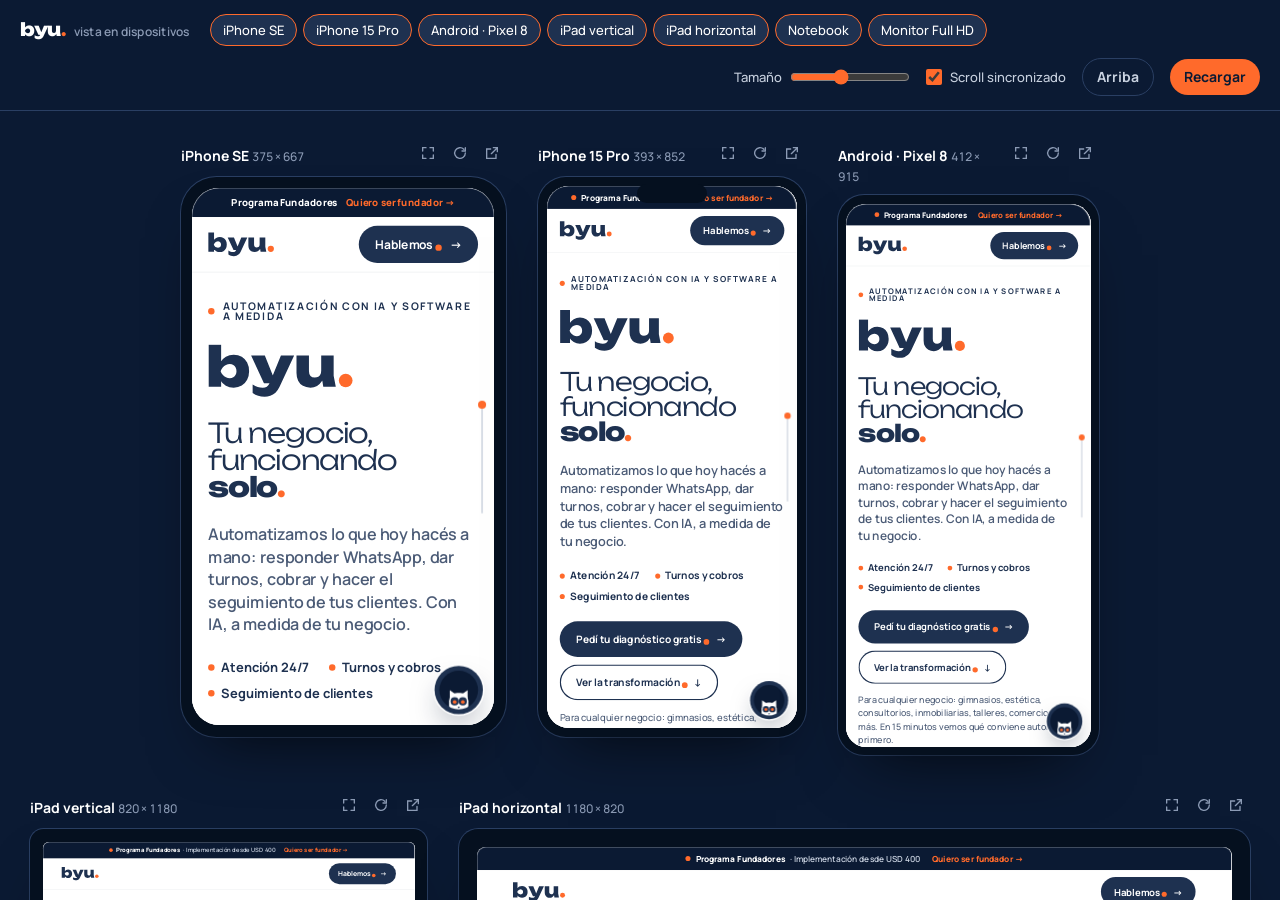
<file: dispositivos.html>
<!DOCTYPE html>
<html lang="es">
<head>
<meta charset="UTF-8">
<meta name="viewport" content="width=device-width, initial-scale=1.0">
<meta name="robots" content="noindex">
<title>byu. · Vista en dispositivos</title>
<link rel="icon" href="assets/favicon.svg" type="image/svg+xml">
<link rel="preconnect" href="https://fonts.googleapis.com">
<link rel="preconnect" href="https://fonts.gstatic.com" crossorigin>
<link href="https://fonts.googleapis.com/css2?family=Unbounded:wght@700;800&family=Manrope:wght@500;600;700&display=swap" rel="stylesheet">
<style>
:root{--deep:#0B1A33;--navy:#1E3150;--panel:#132544;--line:#2A3F63;--soft:#C9D2E0;--mute:#8C9BB5;--orange:#FF6A2B;--white:#fff;color-scheme:dark}
*{box-sizing:border-box;margin:0}
html,body{height:100%}
body{background:var(--deep);color:var(--soft);font:500 14px/1.4 Manrope,system-ui,sans-serif;display:flex;flex-direction:column}
button,input{font:inherit;color:inherit}
:focus-visible{outline:2px solid var(--orange);outline-offset:2px}

.bar{display:flex;flex-wrap:wrap;align-items:center;gap:12px 20px;padding:14px 20px;border-bottom:1px solid var(--line);background:var(--deep);position:sticky;top:0;z-index:5}
.brand{font:800 18px/1 Unbounded,sans-serif;color:var(--white);letter-spacing:-.02em;white-space:nowrap}
.brand b{color:var(--orange)}
.brand small{font:600 12px Manrope,sans-serif;color:var(--mute);letter-spacing:.02em;margin-left:8px}
.chips{display:flex;flex-wrap:wrap;gap:6px}
.chip{border:1px solid var(--line);background:transparent;border-radius:999px;padding:6px 12px;font-size:13px;cursor:pointer;color:var(--mute);min-height:32px}
.chip[aria-pressed="true"]{background:var(--navy);border-color:var(--orange);color:var(--white)}
.ctrls{display:flex;flex-wrap:wrap;align-items:center;gap:10px 16px;margin-left:auto}
.ctrl{display:flex;align-items:center;gap:8px;font-size:13px;white-space:nowrap}
.ctrl input[type=range]{accent-color:var(--orange);width:120px}
.ctrl input[type=checkbox]{accent-color:var(--orange);width:16px;height:16px}
.btn{border:0;background:var(--orange);color:var(--deep);font-weight:700;border-radius:999px;padding:8px 14px;cursor:pointer;min-height:34px}
.btn.ghost{background:transparent;border:1px solid var(--line);color:var(--soft)}

.stage{flex:1;overflow:auto;padding:28px 20px 48px}
.grid{display:flex;flex-wrap:wrap;gap:36px 32px;align-items:flex-start;justify-content:center}
.dev{display:flex;flex-direction:column;gap:10px}
.dev[hidden]{display:none}
.dev-h{display:flex;align-items:baseline;justify-content:space-between;gap:12px}
.dev-name{color:var(--white);font-weight:700}
.dev-dim{color:var(--mute);font-size:12px;font-variant-numeric:tabular-nums}
.dev-acts{display:flex;gap:4px}
.ico{border:0;background:transparent;color:var(--mute);cursor:pointer;width:28px;height:28px;border-radius:8px;display:grid;place-items:center}
.ico:hover{background:var(--navy);color:var(--white)}
.ico svg{width:16px;height:16px}

/* marcos */
.frame{position:relative;background:#05101F;box-shadow:0 30px 60px -30px rgba(0,0,0,.7),0 0 0 1px var(--line)}
.frame .screen{position:absolute;overflow:hidden;background:#fff}
.frame iframe{border:0;display:block;transform-origin:0 0;background:#fff}
.phone{border-radius:calc(44px*var(--s))}
.phone .screen{border-radius:calc(34px*var(--s))}
.tablet{border-radius:calc(30px*var(--s))}
.tablet .screen{border-radius:calc(14px*var(--s))}
.laptop .screen,.desktop .screen{border-radius:calc(8px*var(--s))}
.laptop{border-radius:calc(18px*var(--s)) calc(18px*var(--s)) 4px 4px}
.base{height:calc(26px*var(--s));margin:0 calc(-90px*var(--s));background:linear-gradient(#2A3F63,#1A2B48);border-radius:0 0 calc(22px*var(--s)) calc(22px*var(--s))}
.stand{width:calc(260px*var(--s));height:calc(90px*var(--s));margin:0 auto;background:linear-gradient(#22365A,#15243F);clip-path:polygon(30% 0,70% 0,85% 100%,15% 100%)}
.notch{position:absolute;left:50%;transform:translateX(-50%);top:calc(11px*var(--s));width:calc(110px*var(--s));height:calc(30px*var(--s));background:#05101F;border-radius:999px;z-index:2;pointer-events:none}

/* modo foco */
body.focus .dev:not(.on){display:none}
.empty{color:var(--mute);text-align:center;padding:60px 0}
@media (max-width:700px){.ctrls{margin-left:0}.bar{padding:12px 16px}.stage{padding:20px 16px 40px}}
</style>
</head>
<body>
<header class="bar">
  <div class="brand">byu<b>.</b><small>vista en dispositivos</small></div>
  <div class="chips" id="chips" aria-label="Dispositivos"></div>
  <div class="ctrls">
    <label class="ctrl">Tamaño <input type="range" id="size" min="320" max="900" step="10" value="560"></label>
    <label class="ctrl"><input type="checkbox" id="sync" checked> Scroll sincronizado</label>
    <button class="btn ghost" id="top">Arriba</button>
    <button class="btn" id="reload">Recargar</button>
  </div>
</header>
<main class="stage"><div class="grid" id="grid"></div></main>

<script>
(function(){
  const SRC = './';
  const DEVICES = [
    {id:'se',     name:'iPhone SE',        w:375,  h:667,  kind:'phone',  pad:14},
    {id:'i15',    name:'iPhone 15 Pro',    w:393,  h:852,  kind:'phone',  pad:14, notch:true},
    {id:'pixel',  name:'Android · Pixel 8',w:412,  h:915,  kind:'phone',  pad:14},
    {id:'ipadv',  name:'iPad vertical',    w:820,  h:1180, kind:'tablet', pad:28},
    {id:'ipadh',  name:'iPad horizontal',  w:1180, h:820,  kind:'tablet', pad:28},
    {id:'laptop', name:'Notebook',         w:1440, h:900,  kind:'laptop', pad:22},
    {id:'desk',   name:'Monitor Full HD',  w:1920, h:1080, kind:'desktop',pad:24}
  ];
  const ICON = {
    expand:'<svg viewBox="0 0 24 24" fill="none" stroke="currentColor" stroke-width="2" stroke-linecap="round"><path d="M4 9V4h5M20 9V4h-5M4 15v5h5M20 15v5h-5"/></svg>',
    reload:'<svg viewBox="0 0 24 24" fill="none" stroke="currentColor" stroke-width="2" stroke-linecap="round"><path d="M20 12a8 8 0 1 1-2.3-5.6M20 4v5h-5"/></svg>',
    open:'<svg viewBox="0 0 24 24" fill="none" stroke="currentColor" stroke-width="2" stroke-linecap="round"><path d="M14 4h6v6M20 4l-9 9M18 14v6H4V6h6"/></svg>'
  };

  const grid = document.getElementById('grid');
  const chips = document.getElementById('chips');
  const size = document.getElementById('size');
  const sync = document.getElementById('sync');
  let saved = {};
  try { saved = JSON.parse(localStorage.getItem('byu_disp') || '{}'); } catch(e){}
  const hidden = new Set(saved.hidden || []);
  if (saved.size) size.value = saved.size;
  if (saved.sync === false) sync.checked = false;
  function save(){ try{ localStorage.setItem('byu_disp', JSON.stringify({hidden:[...hidden], size:+size.value, sync:sync.checked})); }catch(e){} }

  // Que la landing no repita el loader en cada marco
  try { localStorage.setItem('byu_visto','1'); } catch(e){}

  const els = {};
  DEVICES.forEach(d => {
    const chip = document.createElement('button');
    chip.className = 'chip'; chip.textContent = d.name;
    chip.setAttribute('aria-pressed', !hidden.has(d.id));
    chip.onclick = () => {
      hidden.has(d.id) ? hidden.delete(d.id) : hidden.add(d.id);
      chip.setAttribute('aria-pressed', !hidden.has(d.id));
      els[d.id].wrap.hidden = hidden.has(d.id);
      document.body.classList.remove('focus');
      save();
    };
    chips.appendChild(chip);

    const wrap = document.createElement('section');
    wrap.className = 'dev'; wrap.hidden = hidden.has(d.id);
    wrap.innerHTML =
      '<div class="dev-h"><div><span class="dev-name">'+d.name+'</span> <span class="dev-dim">'+d.w+' × '+d.h+'</span></div>'+
      '<div class="dev-acts">'+
        '<button class="ico" data-a="expand" title="Ver solo este">'+ICON.expand+'</button>'+
        '<button class="ico" data-a="reload" title="Recargar">'+ICON.reload+'</button>'+
        '<a class="ico" href="'+SRC+'" target="_blank" rel="noopener" title="Abrir en pestaña nueva">'+ICON.open+'</a>'+
      '</div></div>'+
      '<div class="frame '+d.kind+'"><div class="screen"><iframe title="'+d.name+'" loading="lazy" src="'+SRC+'"></iframe></div>'+(d.notch?'<div class="notch"></div>':'')+'</div>'+
      (d.kind==='laptop' ? '<div class="base"></div>' : d.kind==='desktop' ? '<div class="stand"></div>' : '');
    grid.appendChild(wrap);
    const iframe = wrap.querySelector('iframe');
    els[d.id] = {d, wrap, iframe, frame: wrap.querySelector('.frame'), screen: wrap.querySelector('.screen'), ignore:0};
    wrap.querySelector('[data-a=expand]').onclick = () => {
      const on = !(document.body.classList.contains('focus') && wrap.classList.contains('on'));
      document.querySelectorAll('.dev').forEach(x => x.classList.remove('on'));
      document.body.classList.toggle('focus', on);
      if (on) wrap.classList.add('on');
      layout();
    };
    wrap.querySelector('[data-a=reload]').onclick = () => { iframe.src = SRC; };
    iframe.addEventListener('load', () => hook(els[d.id]));
  });

  function layout(){
    const focus = document.body.classList.contains('focus');
    const avail = document.querySelector('.stage').clientWidth - 40;
    Object.values(els).forEach(e => {
      const d = e.d;
      let target = +size.value;                     // alto visible del marco
      if (focus) target = Math.max(target, window.innerHeight - 160);
      let s = target / (d.h + d.pad*2);
      const maxW = focus ? avail : avail;           // nunca más ancho que la pantalla
      if ((d.w + d.pad*2) * s > maxW) s = maxW / (d.w + d.pad*2);
      e.frame.style.setProperty('--s', s);
      e.wrap.style.setProperty('--s', s);
      e.frame.style.width  = (d.w + d.pad*2) * s + 'px';
      e.frame.style.height = (d.h + d.pad*2) * s + 'px';
      Object.assign(e.screen.style, {left:d.pad*s+'px', top:d.pad*s+'px', width:d.w*s+'px', height:d.h*s+'px'});
      Object.assign(e.iframe.style, {width:d.w+'px', height:d.h+'px', transform:'scale('+s+')'});
      e.wrap.style.width = (d.w + d.pad*2) * s + 'px';
    });
  }

  // Scroll sincronizado: mismo porcentaje de la página en todos los marcos
  function hook(e){
    let w; try { w = e.iframe.contentWindow; w.document; } catch(err){ return; }
    w.addEventListener('scroll', () => {
      if (!sync.checked || performance.now() < e.ignore) return;
      const doc = w.document.documentElement;
      const r = w.scrollY / Math.max(1, doc.scrollHeight - w.innerHeight);
      Object.values(els).forEach(o => {
        if (o === e || o.wrap.hidden) return;
        try {
          const ow = o.iframe.contentWindow, od = ow.document.documentElement;
          o.ignore = performance.now() + 120;
          ow.scrollTo({top: r * (od.scrollHeight - ow.innerHeight), behavior:'instant'});
        } catch(err){}
      });
    }, {passive:true});
  }

  size.addEventListener('input', () => { layout(); save(); });
  sync.addEventListener('change', save);
  document.getElementById('reload').onclick = () => Object.values(els).forEach(e => { e.iframe.src = SRC; });
  document.getElementById('top').onclick = () => Object.values(els).forEach(e => {
    try { e.ignore = performance.now()+120; e.iframe.contentWindow.scrollTo({top:0, behavior:'instant'}); } catch(err){}
  });
  window.addEventListener('resize', layout);
  layout();
})();
</script>
</body>
</html>
</file>
<file: styles.css>
/* byu. · landing v2 (diseño de Claude Design pasado a HTML/CSS/JS propio) */
:root{
  --navy:#1E3150; --deep:#0B1A33; --orange:#FF6A2B; --orange-ink:#B8440F;
  --mist:#F2F4F7; --ink2:#4B5B76; --line:#D9DFE8; --soft:#C9D2E0;
  --ease:cubic-bezier(.34,1.56,.64,1);
}
html{scroll-behavior:smooth;scroll-padding-top:120px;-webkit-text-size-adjust:100%}
*,*::before,*::after{box-sizing:border-box}
body{margin:0;background:#fff;color:var(--navy);font-family:Manrope,system-ui,sans-serif;-webkit-font-smoothing:antialiased;overflow-x:hidden}
a{color:var(--navy)} a:hover{color:var(--orange-ink)}
:focus-visible{outline:3px solid var(--orange)!important;outline-offset:3px!important;box-shadow:0 0 0 6px var(--navy)!important}
::placeholder{color:#AEB9CC;opacity:1}
input[type=range]{-webkit-appearance:none;appearance:none;width:100%;height:44px;background:transparent;cursor:pointer;margin:0}
input[type=range]::-webkit-slider-runnable-track{height:8px;border-radius:8px;background:var(--line)}
input[type=range]::-webkit-slider-thumb{-webkit-appearance:none;width:34px;height:34px;border-radius:50%;background:var(--navy);border:7px solid var(--orange);margin-top:-13px}
input[type=range]::-moz-range-track{height:8px;border-radius:8px;background:var(--line)}
input[type=range]::-moz-range-thumb{width:20px;height:20px;border-radius:50%;background:var(--navy);border:7px solid var(--orange)}
@media (prefers-reduced-motion:reduce){*,*::before,*::after{animation:none!important;transition:none!important}html{scroll-behavior:auto}}
.sr-only{position:absolute;width:1px;height:1px;margin:-1px;overflow:hidden;clip:rect(0,0,0,0);white-space:nowrap}

/* ---------- base de secciones ---------- */
.wrap{max-width:1240px;margin:0 auto;padding:0 clamp(20px,5vw,56px)}
.sec{padding:clamp(96px,14vw,180px) 0}
.bg-white{background:#fff} .bg-mist{background:var(--mist)} .bg-navy{background:var(--navy)} .bg-deep{background:var(--deep)}
.head{display:flex;flex-direction:column;gap:22px;margin-bottom:clamp(40px,6vw,72px)}
.head--lg{margin-bottom:clamp(48px,7vw,96px)}
.eyebrow{display:flex;align-items:center;gap:10px;font:700 13px/1 Manrope,sans-serif;letter-spacing:.14em;text-transform:uppercase;color:var(--navy)}
.eyebrow::before{content:"";width:8px;height:8px;border-radius:50%;background:var(--orange);flex:none}
.on-dark .eyebrow{color:#fff}
.title{margin:0;font-family:Unbounded,sans-serif;font-weight:700;font-size:clamp(40px,6vw,96px);line-height:.98;letter-spacing:-.04em;color:var(--navy);text-wrap:balance}
.title em,.title [data-k]{font-style:normal;font-weight:800;color:var(--orange-ink)}
.on-dark .title{color:#fff}
.on-dark .title em,.on-dark .title [data-k]{color:var(--orange)}
.title--hero{font-weight:300}
.title--hero em,.title--hero [data-k]{color:inherit}
/* palabras que arma script.js para la animación */
.w-mask{display:inline-block;overflow:hidden;vertical-align:bottom;padding:.06em .03em .14em;margin:-.06em .2em -.14em -.03em}
.w-mask--post{margin:-.06em -.03em -.14em .2em}
.w-key,.w-dotwrap{display:inline-block;vertical-align:bottom;padding:.06em 0 .14em;margin:-.06em 0 -.14em}
.w{display:inline-block}
[data-k]{transform-origin:0% 100%}
.tdot{display:inline-block;color:var(--orange);font-weight:800;transform-origin:50% 80%}
.sub{margin:0;max-width:30ch;font:600 clamp(22px,2.4vw,32px)/1.3 Manrope,sans-serif;color:var(--ink2);text-wrap:pretty}
.on-dark .sub{color:var(--soft)}

/* ---------- botones ---------- */
.btn{position:relative;isolation:isolate;overflow:hidden;display:inline-flex;align-items:center;gap:10px;min-height:56px;padding:0 26px;border-radius:999px;border:0;cursor:pointer;background:var(--navy);color:#fff;font:700 16px/1 Manrope,sans-serif;text-decoration:none}
.btn:hover{color:#fff}
.btn .lbl,.btn .barrow{position:relative;z-index:2}
.btn .bdot{position:relative;z-index:1;width:9px;height:9px;border-radius:50%;background:var(--orange);margin:8px 0 0 -7px;flex:none}
.btn--ghost{background:transparent;box-shadow:inset 0 0 0 2px var(--navy);color:var(--navy)} .btn--ghost:hover{color:var(--navy)}
.btn--white{background:#fff;color:var(--navy)} .btn--white:hover{color:var(--navy)}
.btn--mist{background:var(--mist);color:var(--navy)}
.btn--sm{min-height:44px;padding:0 20px;font-size:14px} .btn--sm .bdot{width:7px;height:7px;margin:7px 0 0 -7px}
.btn--md{min-height:52px;padding:0 24px;font-size:15px} .btn--md .bdot{width:8px;height:8px;margin:7px 0 0 -7px}
.btn--nav{min-height:46px;padding:0 20px;font-size:15px} .btn--nav .bdot{width:8px;height:8px;margin:7px 0 0 -7px}

/* ---------- loader (solo la primera visita) ---------- */
.loader{position:fixed;inset:0;z-index:100;background:#fff;display:none;align-items:center;justify-content:center}
.show-loader .loader{display:flex}
.loader svg{width:120px;height:auto;overflow:visible}

/* ---------- header ---------- */
.header{position:fixed;top:0;left:0;right:0;z-index:50;background:rgba(255,255,255,.94);-webkit-backdrop-filter:blur(10px);backdrop-filter:blur(10px);border-bottom:1px solid rgba(30,49,80,.08)}
.header .wrap{height:68px;display:flex;align-items:center;justify-content:space-between;gap:16px}
.navlogo{display:flex;align-items:center;height:44px;min-width:44px}
.navlogo svg{height:30px;width:auto;display:block;overflow:visible}
.prog{position:fixed;right:10px;top:50%;margin-top:-70px;width:10px;height:140px;z-index:40;pointer-events:none;display:flex;justify-content:center}
.prog::before{content:"";position:absolute;top:0;bottom:0;width:2px;background:rgba(124,140,168,.35);border-radius:2px}
.prog span{position:absolute;top:0;width:10px;height:10px;border-radius:50%;background:var(--orange)}

/* barra Programa Fundadores (arriba del header) */
.fbar{display:flex;align-items:center;justify-content:center;gap:8px;height:36px;padding:0 16px;background:var(--deep);color:#fff;font:600 13px/1 Manrope,sans-serif;text-decoration:none;white-space:nowrap;overflow:hidden}
.fbar:hover{color:#fff}
.fbar b{font-weight:800}
.fbar-dot{width:8px;height:8px;border-radius:50%;background:var(--orange);flex:none}
.fbar-mid{color:var(--soft)}
.fbar-cta{margin-left:10px;color:var(--orange);font-weight:800}
.fbar:hover .fbar-cta{text-decoration:underline}

/* ---------- hero ---------- */
.hero{background:#fff;padding:calc(104px + clamp(36px,6vw,88px)) 0 clamp(72px,10vw,140px)}
.hero .wrap{display:flex;flex-wrap:wrap;align-items:center;gap:clamp(48px,6vw,96px)}
.hero-copy{flex:1 1 520px;min-width:0;display:flex;flex-direction:column;align-items:flex-start;gap:28px}
.hero-kicker{margin:0}
.hero-logo{width:clamp(180px,26vw,380px);height:auto;display:block}
.hero-bajada{margin:0;max-width:34ch;font:600 clamp(20px,2.2vw,28px)/1.4 Manrope,sans-serif;color:var(--ink2);text-wrap:pretty}
.hero-points{list-style:none;margin:0;padding:0;display:flex;flex-wrap:wrap;gap:10px 24px;font:700 16px/1.4 Manrope,sans-serif;color:var(--navy)}
.hero-points li{display:flex;align-items:center;gap:8px}
.hero-note{margin:-12px 0 0;font:500 15px/1.5 Manrope,sans-serif;color:var(--ink2)}
.hero-points li::before{content:"";width:8px;height:8px;border-radius:50%;background:var(--orange);flex:none}
.btn-row{display:flex;flex-wrap:wrap;gap:12px}
.hero-phone{flex:0 1 300px;min-width:0;display:flex;flex-direction:column;align-items:center;gap:16px;margin:0 auto}

/* teléfono con la demo de chat */
.phone{width:300px;max-width:100%;height:600px;border-radius:46px;background:var(--deep);padding:10px;box-shadow:0 50px 90px -40px rgba(11,26,51,.55)}
.phone-screen{height:100%;border-radius:36px;background:var(--mist);overflow:hidden;display:flex;flex-direction:column}
.phone-top{background:var(--navy);padding:22px 16px 14px;display:flex;align-items:center;gap:10px;color:#fff}
.phone-av{width:40px;height:40px;border-radius:50%;background:var(--deep);overflow:hidden;flex:none;position:relative}
.phone-av svg{position:absolute;left:0;top:4px;width:40px;height:40px;overflow:visible}
.phone-who{display:flex;flex-direction:column;gap:3px;min-width:0}
.phone-name{font:700 15px/1.2 Manrope,sans-serif}
.phone-status{font:500 12px/1.2 Manrope,sans-serif;color:var(--soft)}
.chat{flex:1;display:flex;flex-direction:column;justify-content:flex-end;gap:8px;padding:14px 12px;overflow:hidden}
.msg{max-width:84%;padding:10px 12px 6px;font:500 14px/1.4 Manrope,sans-serif}
.msg time,.nmsg time{display:block;text-align:right;font-size:11px;color:var(--ink2);margin-top:2px}
.msg-in{align-self:flex-start;background:#fff;color:var(--navy);border-radius:18px 18px 18px 6px;transform-origin:0 100%}
.msg-out{align-self:flex-end;background:var(--navy);color:#fff;border-radius:18px 18px 6px 18px;transform-origin:100% 100%}
.msg-out time{color:var(--soft)}
.msg-card{align-self:flex-end;max-width:none;width:88%;background:#fff;color:var(--navy);border-radius:18px 18px 6px 18px;padding:14px 14px 8px;box-shadow:inset 0 0 0 2px var(--navy);transform-origin:100% 100%}
.msg-card .ct{font:700 17px/1.1 Unbounded,sans-serif;letter-spacing:-.02em}
.msg-card .cd{font:600 13px/1.4 Manrope,sans-serif;margin-top:8px}
.msg-card .cn{font:500 12px/1.4 Manrope,sans-serif;color:var(--ink2);margin-top:2px}
.msg-card time{margin-top:4px}
.typing{align-self:flex-end;background:var(--navy);border-radius:18px 18px 6px 18px;padding:13px 14px;display:flex;gap:4px;transform-origin:100% 100%}
.typing span{width:7px;height:7px;border-radius:50%;background:#fff}
.phone-input{padding:8px 12px 16px}
.phone-input div{height:42px;border-radius:21px;background:#fff;display:flex;align-items:center;padding:0 16px;font:500 14px/1 Manrope,sans-serif;color:var(--ink2)}
.caret{display:inline-block;width:2px;height:18px;background:var(--orange);margin-left:3px}

/* ---------- ticker ---------- */
.ticker-sec{background:var(--navy);overflow:hidden;padding:clamp(22px,3vw,34px) 0}
.ticker{display:flex;width:max-content;align-items:center;will-change:transform}
.tk{display:flex;align-items:center;gap:clamp(20px,3vw,40px);padding-right:clamp(20px,3vw,40px);font:700 clamp(22px,3.2vw,44px)/1 Unbounded,sans-serif;letter-spacing:-.02em;color:#fff;white-space:nowrap}
.tk::after{content:"";width:.3em;height:.3em;border-radius:50%;background:var(--orange);flex:none}

.head-row{display:flex;flex-wrap:wrap;align-items:flex-end;justify-content:space-between;gap:20px}

/* ---------- transformación: antes / con byu. ---------- */
.tswitch{display:inline-flex;gap:4px;padding:6px;border-radius:999px;background:var(--mist)}
.tswitch button{border:0;cursor:pointer;min-height:48px;padding:0 22px;border-radius:999px;font:700 16px/1 Manrope,sans-serif;background:transparent;color:var(--navy);transition:background .3s,color .3s}
.tswitch button[aria-pressed="true"]{background:var(--navy);color:#fff}
.tswitch .tdot{color:var(--orange)}
.tgrid{list-style:none;margin:0;padding:0;display:grid;grid-template-columns:repeat(auto-fill,minmax(min(100%,300px),1fr));gap:16px}
.tgrid li{display:flex;min-width:0}
.tcard{all:unset;box-sizing:border-box;cursor:pointer;position:relative;isolation:isolate;overflow:hidden;width:100%;min-height:250px;border-radius:28px;padding:24px 24px 22px;display:flex;flex-direction:column;gap:18px;background:var(--mist);color:var(--navy);border:2px dashed #C3CCDA;transition:transform .35s var(--ease),color .4s,border-color .4s}
.tcard:hover{transform:translateY(-3px)}
.tcard[aria-pressed="true"]{color:#fff;border-color:transparent}
.tc-fill{position:absolute;z-index:-1;left:24px;bottom:22px;width:14px;height:14px;border-radius:50%;background:var(--navy);transform:scale(0);transition:transform .75s cubic-bezier(.3,.9,.35,1)}
.tcard[aria-pressed="true"] .tc-fill{transform:scale(90)}
.tc-head{display:flex;align-items:center;justify-content:space-between;gap:12px}
.tc-area{font:700 13px/1.2 Manrope,sans-serif;letter-spacing:.14em;text-transform:uppercase}
.tc-tag{flex:none;font:700 11px/1 Manrope,sans-serif;letter-spacing:.12em;text-transform:uppercase;padding:7px 11px;border-radius:999px}
.tc-tag.tc-antes{background:#fff;color:var(--ink2)}
.tc-tag.tc-desp{background:var(--orange);color:var(--deep)}
.tc-body{flex:1;display:grid;align-items:center}
.tc-txt{grid-area:1/1;font:600 clamp(20px,2vw,25px)/1.22 Unbounded,sans-serif;letter-spacing:-.025em;text-wrap:balance;transition:opacity .4s .12s,transform .6s .12s var(--ease),visibility 0s}
.tc-txt.tc-antes{color:var(--ink2)}
.tcard[aria-pressed="true"] .tc-txt.tc-antes{opacity:0;visibility:hidden;transform:translateY(-16px);transition:opacity .2s,transform .3s,visibility 0s .3s}
.tcard[aria-pressed="false"] .tc-txt.tc-desp{opacity:0;visibility:hidden;transform:translateY(18px);transition:opacity .2s,transform .3s,visibility 0s .3s}
.tc-foot{display:flex;align-items:center;gap:10px;font:700 14px/1 Manrope,sans-serif;color:var(--ink2);transition:color .4s}
.tcard[aria-pressed="true"] .tc-foot{color:var(--soft)}
.tc-dot{width:14px;height:14px;border-radius:50%;background:var(--orange);flex:none}
.tcard[aria-pressed="false"] .tc-tag.tc-desp,.tcard[aria-pressed="false"] .tc-foot .tc-desp,
.tcard[aria-pressed="true"] .tc-tag.tc-antes,.tcard[aria-pressed="true"] .tc-foot .tc-antes{display:none}
.tmeter{margin-top:clamp(40px,6vw,72px);display:flex;flex-wrap:wrap;align-items:flex-end;gap:clamp(24px,4vw,56px)}
.tmeter-main{flex:1 1 420px;min-width:0}
.tmeter-top{display:flex;flex-wrap:wrap;align-items:baseline;justify-content:space-between;gap:12px 20px;margin-bottom:18px}
.tmeter-label{font:700 13px/1 Manrope,sans-serif;letter-spacing:.14em;text-transform:uppercase;color:var(--navy)}
.tmeter-val{font:800 clamp(40px,6vw,88px)/.9 Unbounded,sans-serif;letter-spacing:-.04em;color:var(--navy);font-variant-numeric:tabular-nums;white-space:nowrap}
.y-col{flex:0 0 clamp(110px,14vw,190px);position:relative;align-self:flex-end}
.confetti{position:absolute;left:50%;top:20%;width:0;height:0;pointer-events:none;z-index:2}
.y-jump{transform-origin:50% 100%}
.y-jump svg{width:100%;height:auto;display:block;overflow:visible}
.ypath{transform-box:fill-box;transform-origin:50% 100%;transition:transform 1s var(--ease)}
.yheadpos{transition:transform 1s var(--ease)}
.yhead{transform-box:fill-box;transform-origin:50% 100%}
.bar{position:relative;height:28px;border-radius:14px;background:var(--mist)}
.bar-fill{position:absolute;inset:0;border-radius:14px;background:var(--navy);transform-origin:0 50%;transform:scaleX(0);transition:transform .7s var(--ease)}
.verdict{margin:24px 0 0;font:700 clamp(20px,2vw,24px)/1.4 Manrope,sans-serif;color:var(--navy)}

/* ---------- lo que construimos ---------- */
.build{list-style:none;margin:0;padding:0;display:grid;grid-template-columns:repeat(auto-fill,minmax(min(100%,300px),1fr));gap:16px}
.build-item{background:#fff;border-radius:28px;padding:clamp(24px,3vw,32px);display:flex;flex-direction:column;gap:12px;min-height:200px}
.build-n{font:300 40px/1 Unbounded,sans-serif;letter-spacing:-.04em;color:var(--navy)}
.build-item h3{margin:8px 0 0;font:700 clamp(18px,2vw,24px)/1.15 Unbounded,sans-serif;letter-spacing:-.02em;color:var(--navy)}
.build-item p{margin:0;font:400 17px/1.55 Manrope,sans-serif;color:var(--ink2)}
.build-note{margin-top:20px;display:flex;align-items:center;gap:16px;background:var(--navy);border-radius:24px;padding:22px clamp(20px,3vw,32px);color:#fff}
.build-note p{margin:0;font:500 clamp(17px,1.6vw,20px)/1.5 Manrope,sans-serif;color:var(--soft)}
.build-note b{color:#fff;font-weight:800}
.build-note-dot{width:14px;height:14px;border-radius:50%;background:var(--orange);flex:none}

/* ---------- noche: "Cerrás vos. El búho no." ---------- */
.night{--n-ink:var(--navy);--n-key:var(--orange-ink);--n-sub:var(--ink2);position:relative;overflow:hidden;background:var(--mist)}
.night.is-dark{--n-ink:#fff;--n-key:var(--orange);--n-sub:var(--soft)}
.night-bg{position:absolute;inset:0;background:linear-gradient(180deg,#1E3150 0%,#0B1A33 65%);opacity:0}
.stars{position:absolute;inset:0;opacity:0}
.stars span{position:absolute;border-radius:50%;background:#fff}
.night .wrap{position:relative}
.night .eyebrow,.night .title,.hour,.hour-label{color:var(--n-ink);transition:color .4s}
.night .title [data-k],.night .title em{color:var(--n-key);transition:color .4s}
.night .sub,.hour-range,.night-empty{color:var(--n-sub);transition:color .4s}
.night-row{display:flex;flex-wrap:wrap;align-items:center;gap:clamp(40px,6vw,88px)}
.night-left{flex:1 1 360px;min-width:0;display:flex;flex-wrap:wrap;align-items:center;gap:clamp(24px,4vw,48px)}
.night-owls{position:relative;width:clamp(170px,22vw,280px);flex:none}
.night-owls svg{display:block;width:100%;height:auto;overflow:visible}
.night-owls .owl-night{position:absolute;inset:0;opacity:0}
.eyes{transform-box:fill-box;transform-origin:center}
.night-clock{flex:1 1 220px;min-width:0;display:flex;flex-direction:column;gap:16px}
.hour{font:800 clamp(56px,5.2vw,76px)/.9 Unbounded,sans-serif;white-space:nowrap;letter-spacing:-.04em;font-variant-numeric:tabular-nums}
.hour-label{display:flex;flex-direction:column;gap:6px;font:700 13px/1 Manrope,sans-serif;letter-spacing:.14em;text-transform:uppercase}
.hour-range{display:flex;justify-content:space-between;letter-spacing:0;font-weight:600;font-size:13px}
.night-chat{flex:1 1 340px;min-width:0;max-width:460px;min-height:300px;display:flex;flex-direction:column;justify-content:flex-end;gap:10px}
.night-empty{margin:0;font:600 18px/1.5 Manrope,sans-serif}
.nmsg{max-width:86%;padding:12px 14px 8px;font:500 16px/1.45 Manrope,sans-serif}
.nmsg time{font-size:12px}
.nmsg-in{align-self:flex-start;background:var(--navy);color:#fff;border-radius:20px 20px 20px 6px;box-shadow:inset 0 0 0 1px rgba(255,255,255,.14);transform-origin:0 100%}
.nmsg-in time{color:var(--soft)}
.nmsg-out{align-self:flex-end;background:#fff;color:var(--navy);border-radius:20px 20px 6px 20px;transform-origin:100% 100%}

/* ---------- copiloto ---------- */
.split{display:flex;flex-wrap:wrap;align-items:center;gap:clamp(48px,7vw,104px)}
.split-copy{flex:1 1 440px;min-width:0;display:flex;flex-direction:column;gap:22px}
.copi{flex:1 1 380px;min-width:0;max-width:520px;background:var(--mist);border-radius:32px;padding:clamp(18px,3vw,30px)}
.copi-head{display:flex;align-items:center;gap:12px;margin-bottom:16px}
.copi-av{width:44px;height:44px;border-radius:50%;background:var(--navy);display:flex;align-items:center;justify-content:center;flex:none}
.copi-av svg{width:26px;height:auto}
.copi-name{display:flex;flex-direction:column;gap:3px}
.copi-name b{font:700 16px/1.2 Manrope,sans-serif}
.copi-name span{font:500 13px/1.2 Manrope,sans-serif;color:var(--ink2)}
.copi-msg{background:var(--navy);color:#fff;border-radius:22px 22px 22px 6px;padding:22px 22px 18px;display:flex;flex-direction:column;gap:14px;font:500 17px/1.5 Manrope,sans-serif}
.copi-msg p{margin:0;font-weight:800}
.copi-item{display:flex;gap:12px;align-items:flex-start}
.copi-n{flex:none;width:26px;height:26px;border-radius:50%;background:var(--deep);display:flex;align-items:center;justify-content:center;font:800 12px/1 Unbounded,sans-serif;color:#fff;margin-top:1px}
.copi-t{flex:1;min-width:0}
.copi-done{flex:none;width:12px;height:12px;border-radius:50%;background:var(--orange);margin-top:7px}

/* ---------- pasos ---------- */
.steps{list-style:none;margin:0;padding:0;display:grid;grid-template-columns:repeat(auto-fit,minmax(min(100%,230px),1fr));gap:clamp(36px,4vw,48px) clamp(24px,3vw,40px)}
.step{display:flex;flex-direction:column;gap:16px}
.step-line{display:flex;align-items:center;gap:12px}
.sdot{width:18px;height:18px;border-radius:50%;background:var(--orange);flex:none}
.seg-track{flex:1;height:2px;background:var(--line);position:relative;overflow:hidden}
.seg{position:absolute;inset:0;background:var(--navy);transform-origin:0 50%}
.step-n{font:300 clamp(48px,5vw,72px)/1 Unbounded,sans-serif;letter-spacing:-.04em;color:var(--navy)}
.step h3{margin:0;font:700 clamp(20px,5.6vw,24px)/1.15 Unbounded,sans-serif;letter-spacing:-.02em;color:var(--navy)}
.step p{margin:0;font:400 18px/1.6 Manrope,sans-serif;color:var(--ink2)}

/* ---------- planes ---------- */
.plans{display:flex;flex-wrap:wrap;align-items:center;justify-content:center;gap:20px}
.plan{flex:1 1 min(100%,280px);max-width:370px;background:var(--navy);border-radius:28px;padding:clamp(28px,3vw,38px) clamp(24px,3vw,32px);display:flex;flex-direction:column;gap:20px;color:#fff}
.plan h3{margin:0;font:700 clamp(20px,5.6vw,24px)/1.1 Unbounded,sans-serif;letter-spacing:-.02em}
.plan-desde{font:700 14px/1 Manrope,sans-serif;color:var(--soft);min-height:14px}
.plan-price{display:flex;align-items:baseline;gap:8px;margin-top:8px;flex-wrap:wrap}
.plan-cur{font:700 16px/1 Unbounded,sans-serif}
.plan-amt{font:800 clamp(44px,5vw,64px)/.9 Unbounded,sans-serif;letter-spacing:-.04em;font-variant-numeric:tabular-nums}
.plan-price--from{margin-top:4px;row-gap:4px}
.plan-from{flex-basis:100%;font:800 clamp(26px,2.6vw,34px)/1 Unbounded,sans-serif;letter-spacing:-.03em;color:var(--orange-ink)}
.plan-from--sm{font-size:clamp(22px,2.2vw,28px);text-wrap:balance}
.plan:not(.plan--featured) .plan-from{color:var(--orange)}
.plan-amt--word{font-size:clamp(40px,4.4vw,56px)}
.plan-unit{font:600 15px/1 Manrope,sans-serif;color:var(--soft)}
.plan p{margin:0;font:400 17px/1.6 Manrope,sans-serif;color:var(--soft)}
.plan .btn{align-self:flex-start}
.plan-tag{display:flex;align-items:center;gap:10px;font:700 12px/1 Manrope,sans-serif;letter-spacing:.14em;text-transform:uppercase;color:var(--navy)}
.plan-tag::before{content:"";width:8px;height:8px;border-radius:50%;background:var(--orange)}
.plan--featured{flex:1.15 1 min(100%,330px);max-width:440px;background:#fff;color:var(--navy);border-radius:32px;padding:clamp(32px,4vw,52px) clamp(26px,3vw,40px);gap:22px}
.plan--featured h3{font-size:clamp(20px,6vw,28px)}
.plan--featured .plan-desde,.plan--featured .plan-unit,.plan--featured p{color:var(--ink2)}
.plan--featured .plan-cur{font-size:18px}
.plan--featured .plan-amt{font-size:clamp(52px,6vw,84px)}
.plan--featured p{font-size:18px}
.plans-note{margin:clamp(36px,5vw,56px) 0 0;text-align:center;font:600 15px/1.5 Manrope,sans-serif;color:var(--soft)}

/* ---------- doble garantía ---------- */
.guar{display:grid;grid-template-columns:repeat(auto-fit,minmax(min(100%,380px),1fr));gap:20px}
.guar-card{background:var(--mist);border-radius:32px;padding:clamp(28px,4vw,48px);display:flex;flex-direction:column;gap:16px}
.guar-card--dark{background:var(--navy)}
.guar-n{font:800 clamp(48px,6vw,80px)/.9 Unbounded,sans-serif;letter-spacing:-.04em;color:var(--orange-ink)}
.guar-card--dark .guar-n{color:var(--orange)}
.guar-card h3{margin:0;font:700 clamp(24px,2.6vw,34px)/1.1 Unbounded,sans-serif;letter-spacing:-.03em;color:var(--navy)}
.guar-card--dark h3{color:#fff}
.guar-card p{margin:0;max-width:36ch;font:500 clamp(18px,1.6vw,21px)/1.5 Manrope,sans-serif;color:var(--ink2)}
.guar-card--dark p{color:var(--soft)}
.guar-note{margin:24px 0 0;font:500 15px/1.5 Manrope,sans-serif;color:var(--ink2)}

/* ---------- equipo ---------- */
.team-sec{position:relative;overflow:hidden}
.team-bg{position:absolute;right:-12%;bottom:-18%;width:min(1100px,130vw);height:auto;opacity:.05;pointer-events:none}
.team-sec .wrap{position:relative}
.team{display:flex;flex-wrap:wrap;gap:clamp(40px,6vw,96px)}
.member{display:flex;flex-direction:column;gap:18px;align-items:flex-start}
.avatar{width:clamp(170px,18vw,220px);height:clamp(170px,18vw,220px);border-radius:50%;border:5px solid var(--orange);padding:5px;background:#fff}
.avatar-in{width:100%;height:100%;border-radius:50%;background:var(--mist);display:flex;align-items:center;justify-content:center;overflow:hidden;font:800 clamp(40px,4vw,56px)/1 Unbounded,sans-serif;letter-spacing:-.04em;color:var(--navy)}
.avatar-in img{width:100%;height:100%;object-fit:cover;display:block}
.member-name{font:700 26px/1.15 Unbounded,sans-serif;letter-spacing:-.02em;color:var(--navy)}
.member-rol{font:600 16px/1.5 Manrope,sans-serif;color:var(--ink2);margin-top:6px}

/* ---------- preguntas ---------- */
.faq{max-width:900px;border-bottom:1.5px solid var(--line)}
.faq-item{border-top:1.5px solid var(--line)}
.faq h3{margin:0}
.faq-q{all:unset;box-sizing:border-box;cursor:pointer;width:100%;min-height:76px;padding:22px 0;display:flex;align-items:center;justify-content:space-between;gap:20px;font:700 clamp(19px,2vw,24px)/1.3 Manrope,sans-serif;color:var(--navy)}
.faq-ico{flex:none;width:44px;height:44px;border-radius:50%;background:var(--navy);position:relative;transition:transform .45s var(--ease),background .3s}
.faq-ico::before,.faq-ico::after{content:"";position:absolute;background:#fff;transition:background .3s}
.faq-ico::before{left:13px;right:13px;top:21px;height:2px}
.faq-ico::after{top:13px;bottom:13px;left:21px;width:2px}
.faq-q[aria-expanded="true"] .faq-ico{transform:rotate(45deg);background:var(--orange)}
.faq-q[aria-expanded="true"] .faq-ico::before,.faq-q[aria-expanded="true"] .faq-ico::after{background:var(--navy)}
.faq-a{margin:0 0 28px;max-width:62ch;font:400 18px/1.6 Manrope,sans-serif;color:var(--ink2)}

/* ---------- cierre y formulario ---------- */
.contact{background:var(--deep);padding:clamp(96px,14vw,180px) 0 clamp(72px,10vw,120px);overflow:hidden}
.big-logo{width:100%;max-width:1100px;height:auto;display:block;margin-bottom:clamp(56px,8vw,112px)}
.contact-row{display:flex;flex-wrap:wrap;align-items:flex-end;gap:clamp(48px,7vw,104px)}
.contact-copy{flex:1 1 460px;min-width:0;display:flex;flex-direction:column;gap:32px}
.form{display:flex;flex-direction:column;gap:16px;max-width:520px}
.field{display:flex;flex-direction:column;gap:8px;font:700 12px/1 Manrope,sans-serif;letter-spacing:.14em;text-transform:uppercase;color:#fff}
.field .opt{font-weight:500;letter-spacing:0;text-transform:none;color:var(--soft)}
.field input,.field select{height:56px;border-radius:16px;border:1.5px solid #3A4D6E;background:var(--navy);color:#fff;padding:0 18px;font:500 17px/1 Manrope,sans-serif;letter-spacing:0;text-transform:none;width:100%}
.field select{padding:0 14px}
.form .btn{align-self:flex-start;min-height:58px;margin-top:8px;padding:0 28px}
.form-note{margin:0;font:500 14px/1.5 Manrope,sans-serif;color:var(--soft)}
.form-test{margin:0;padding:16px 18px;border-radius:16px;background:var(--navy);box-shadow:inset 0 0 0 1.5px var(--orange);font:500 15px/1.5 Manrope,sans-serif;color:#fff}
.form-test b{color:var(--orange)}
.contact-owl{flex:0 1 280px;min-width:0;display:flex;justify-content:center}
.contact-owl svg{width:clamp(170px,22vw,280px);height:auto;display:block;overflow:visible}

/* ---------- footer y botón flotante ---------- */
.footer{background:var(--deep);border-top:1px solid var(--navy);padding:48px 0 calc(48px + 72px)}
.footer .wrap{display:flex;flex-wrap:wrap;align-items:center;justify-content:space-between;gap:28px}
.footer-logo{width:128px;height:auto;display:block}
.footer-links{display:flex;flex-wrap:wrap;align-items:center;gap:8px 28px;font:600 15px/1.4 Manrope,sans-serif;color:#fff}
.footer-links a{color:#fff;min-height:44px;display:flex;align-items:center}
.footer-links a:hover{color:var(--orange)}
.footer-links span{color:var(--soft)}
.float{position:fixed;right:clamp(14px,3vw,28px);bottom:calc(clamp(14px,3vw,28px) + env(safe-area-inset-bottom,0px));z-index:55;display:flex;align-items:center;gap:10px;height:60px;padding:0 22px 0 6px;border-radius:999px;background:var(--navy);color:#fff;text-decoration:none;font:700 16px/1 Manrope,sans-serif;box-shadow:0 0 0 2px #fff,0 18px 40px -12px rgba(11,26,51,.55)}
.float:hover{color:#fff}
.float-av{width:48px;height:48px;border-radius:50%;background:var(--deep);overflow:hidden;position:relative;flex:none}
.float-owl{position:absolute;left:1px;right:1px;bottom:-14px;display:block}
.float-owl svg{display:block;width:100%;height:auto;overflow:visible}

/* ---------- responsive fino ---------- */
@media (min-width:900px){.step h3{font-size:clamp(19px,1.5vw,22px)}}
@media (max-width:560px){
  .fbar-mid{display:none}
  .float{padding:0 6px;height:60px}
  .float-lbl{display:none}
  .tswitch{width:100%}
  .tswitch button{flex:1}
  .tcard{min-height:200px}
  .y-col{margin-left:auto}
}
@media (max-width:380px){
  .fbar{font-size:12px;gap:6px;padding:0 10px}
  .fbar-dot{display:none}
  .fbar-cta{margin-left:4px}
  .build-item h3{font-size:18px}
  .title{font-size:34px}
  .btn{padding:0 20px}
  .btn-row .btn,.plan .btn{width:100%;justify-content:center}
  .plan,.plan--featured{min-width:0;padding-left:20px;padding-right:20px}
}
/* Celular: bloques más cortos (no afecta compu) */
@media (max-width:560px){
  .sec{padding:64px 0}
  .tgrid,.plans{display:flex;flex-wrap:nowrap;align-items:stretch;justify-content:flex-start;overflow-x:auto;scroll-snap-type:x mandatory;scrollbar-width:none;gap:12px;margin:0 calc(-1*clamp(20px,5vw,56px));padding:4px clamp(20px,5vw,56px) 12px;scroll-padding:0 clamp(20px,5vw,56px)}
  .tgrid::-webkit-scrollbar,.plans::-webkit-scrollbar{display:none}
  .tgrid li{flex:0 0 82%;scroll-snap-align:start}
  .plan{flex:0 0 86%;max-width:none;scroll-snap-align:start}
  .plan--featured{order:-1}
  .build{grid-template-columns:repeat(2,minmax(0,1fr));gap:10px}
  .build-item{min-height:0;padding:18px 16px;border-radius:22px;gap:6px}
  .build-n{font-size:26px}
  .build-item h3{margin-top:4px;font-size:15px}
  .build-item p{font-size:14px;line-height:1.45}
  .phone{width:250px;height:480px}
}
</file>
